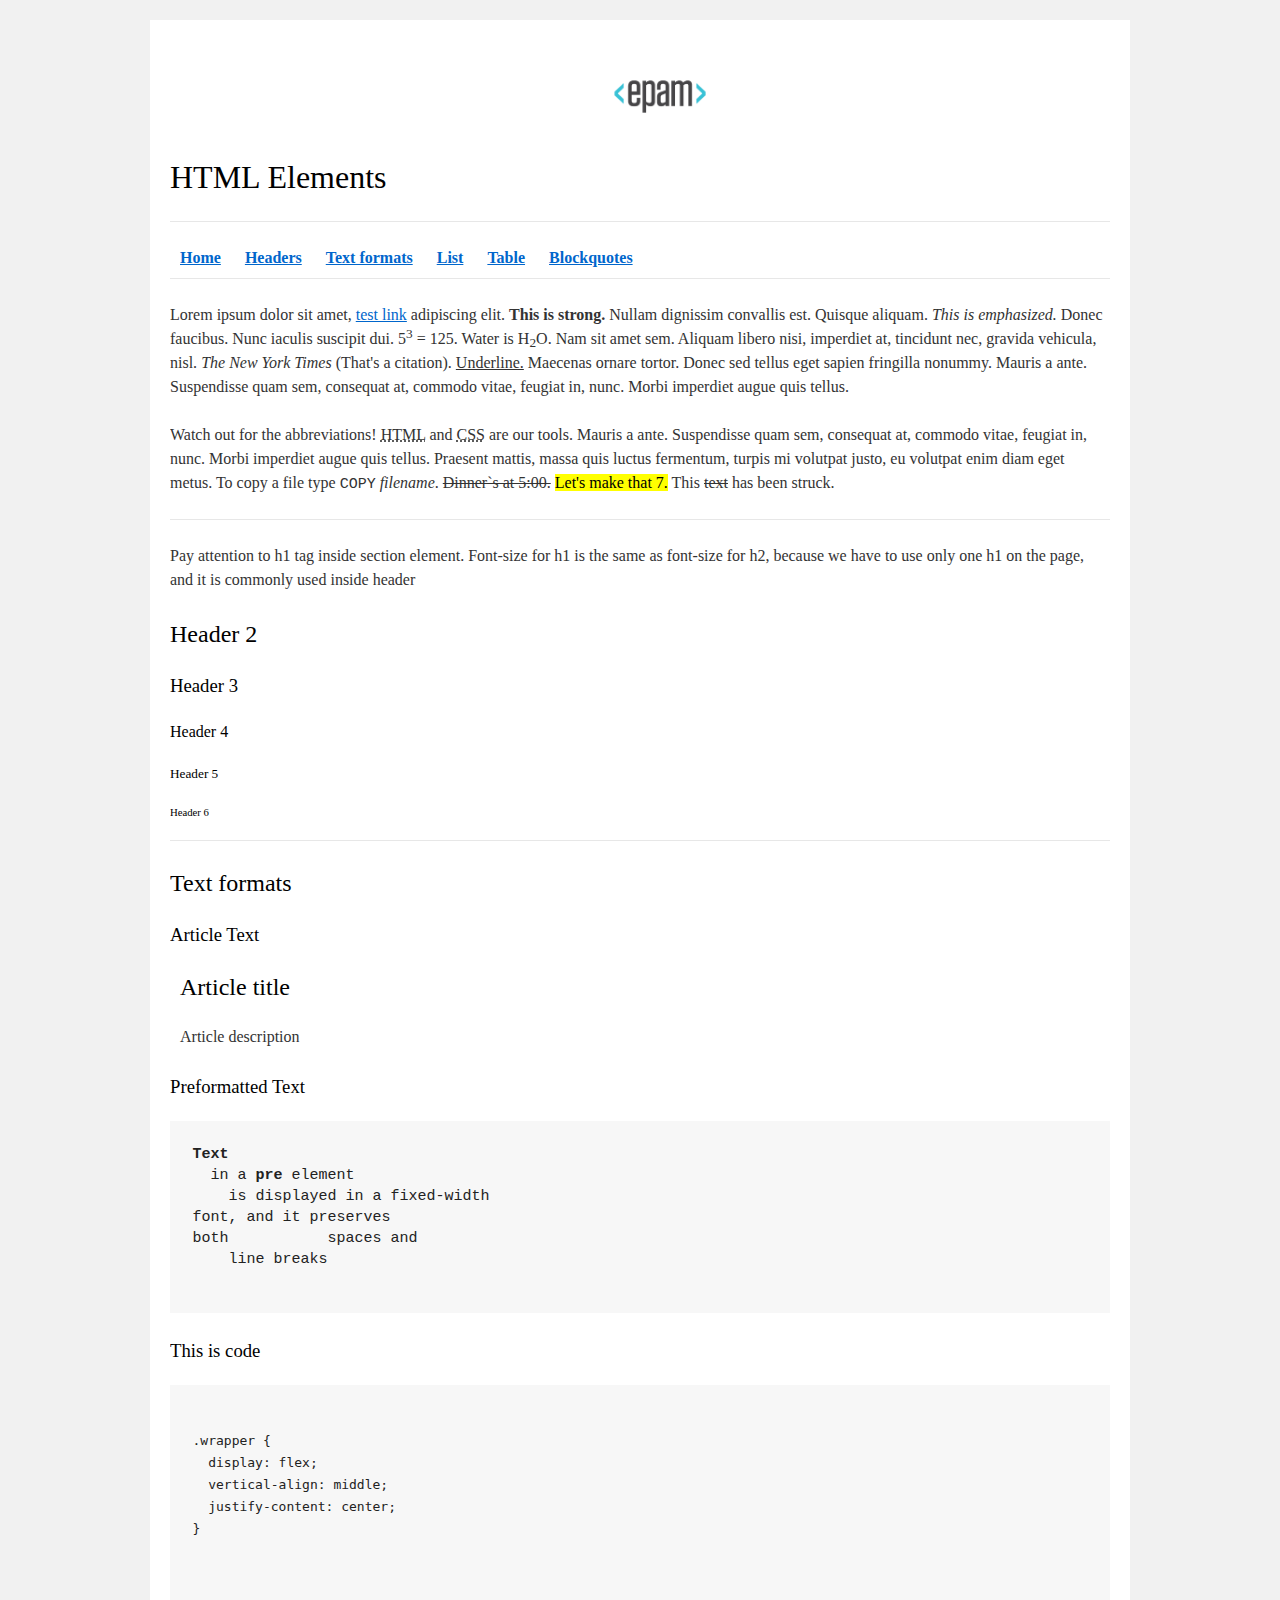
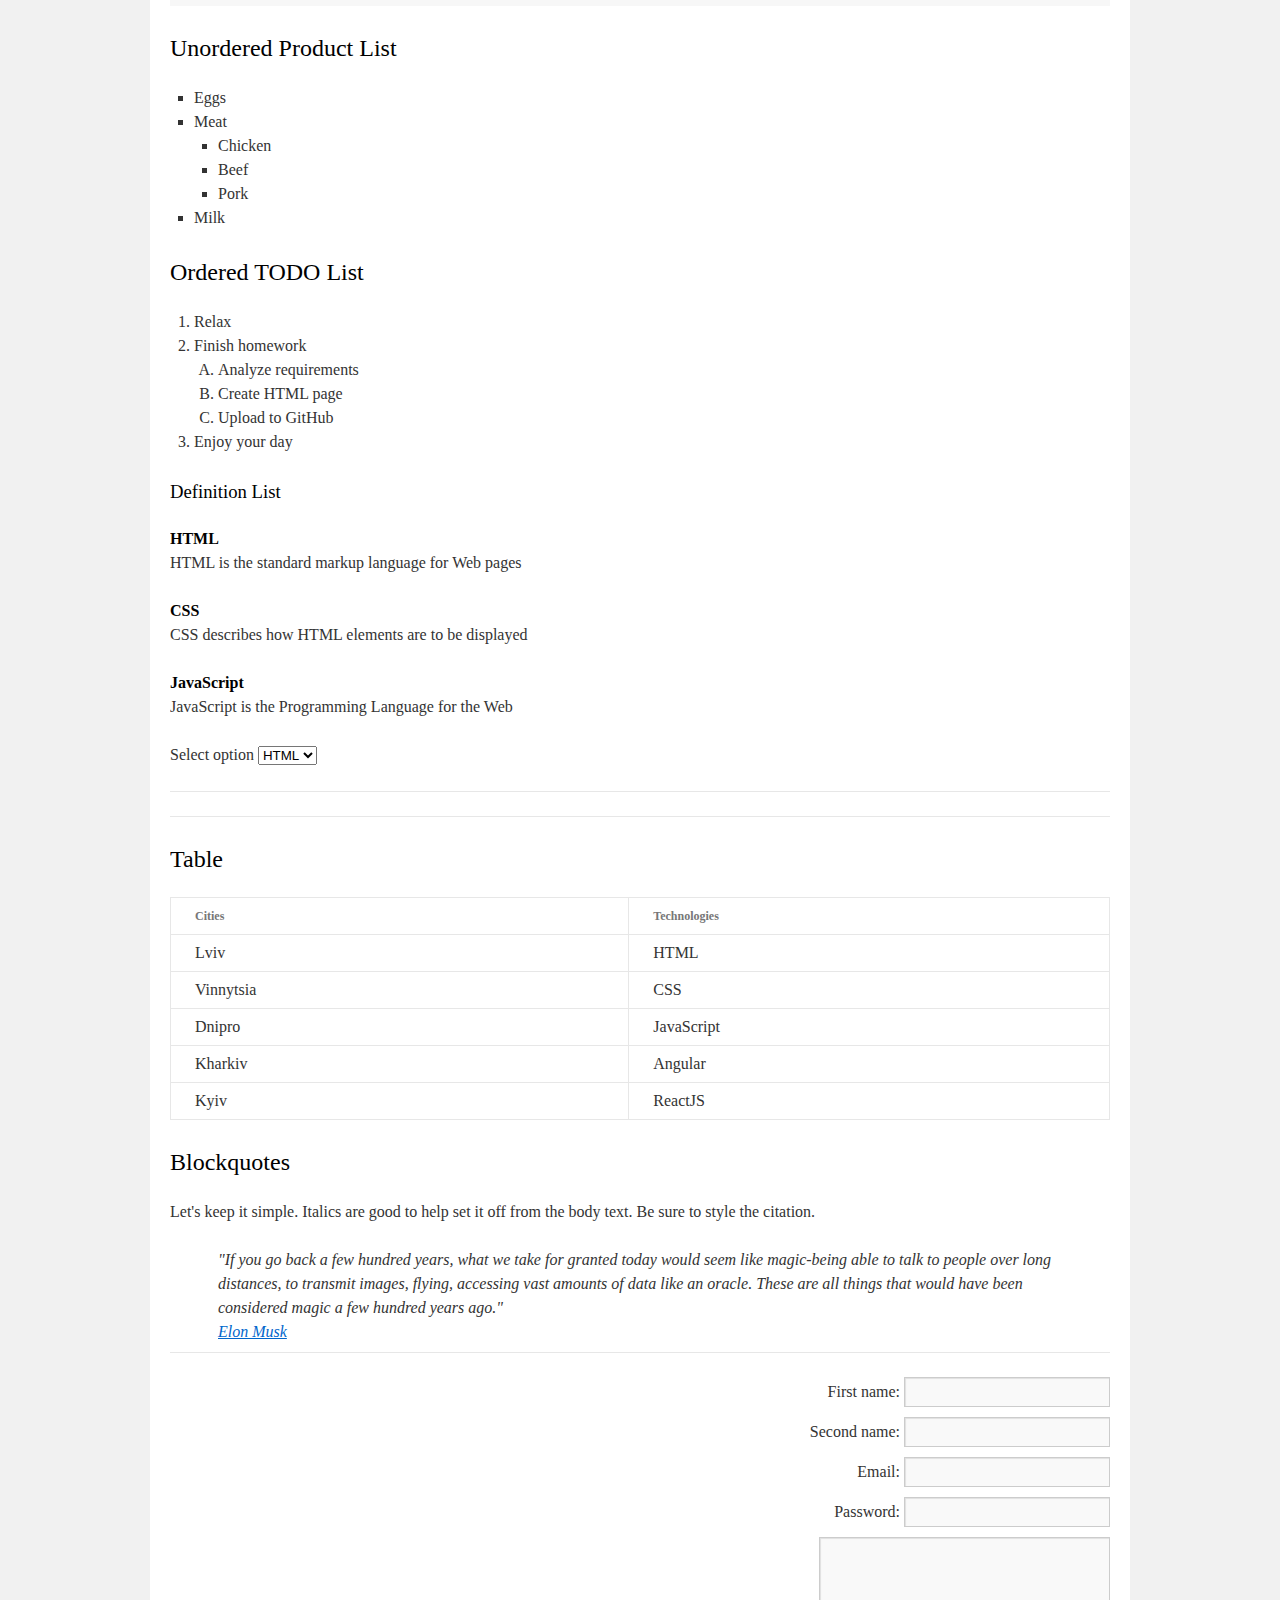
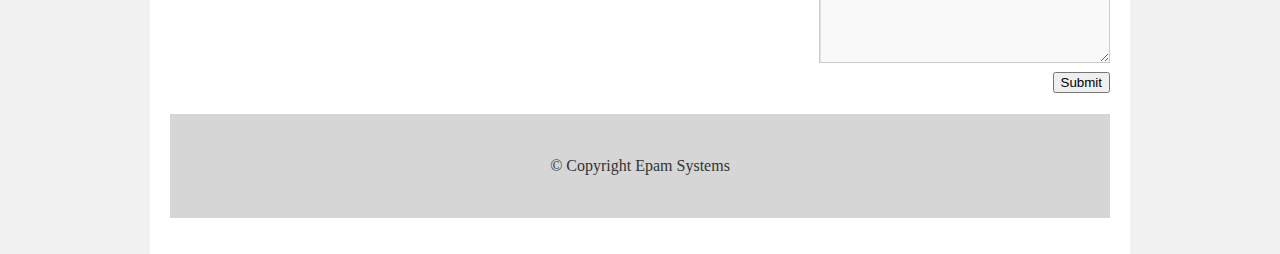
<file: FL11_HW1/homework/index.html>
<!DOCTYPE html>
<html lang="en">

<head>
  <meta charset="utf-8">
  <title>HTML Basics</title>
  <link rel="stylesheet" href="style.css">
</head>

<body>
  <div id="wrapper">
    <div id="main">
      <div id="container">
        <div id="content" role="main">
          <header id="home">
            <img src="logo.png" alt="logo_img">
            <h1>HTML Elements</h1><hr>
          </header>
          <nav>
            <a href="#home"><b>Home</b></a>
            <a href="#headers"><b>Headers</b></a>
            <a href="#text_formats"><b>Text formats</b></a>
            <a href="#list"><b>List</b></a>
            <a href="#table"><b>Table</b></a>
            <a href="#blockquotes"><b>Blockquotes</b></a><hr>
          </nav>
          <div>
            <p>Lorem ipsum dolor sit amet, <a href="http://www.google.com/">test link</a> adipiscing elit. <strong>This is strong.</strong> Nullam dignissim convallis est. Quisque aliquam. <em>This is emphasized.</em> Donec faucibus. Nunc iaculis suscipit dui. 5<sup>3</sup> = 125. Water is H<sub>2</sub>O. Nam sit amet sem. Aliquam libero nisi, imperdiet at, tincidunt nec, gravida vehicula, nisl. <cite>The New York Times</cite>  (That's a citation). <u>Underline.</u> Maecenas ornare tortor. Donec sed tellus eget sapien fringilla nonummy. Mauris a ante. Suspendisse quam sem, consequat at, commodo vitae, feugiat in, nunc. Morbi imperdiet augue quis tellus.</p>
            <p>Watch out for the abbreviations! <abbr title="Hyper Text Markup Language">HTML</abbr> and <abbr title="Cascading Style Sheets">CSS</abbr> are our tools. Mauris a ante. Suspendisse quam sem, consequat at, commodo vitae, feugiat in, nunc. Morbi imperdiet augue quis tellus. Praesent mattis, massa quis luctus fermentum, turpis mi volutpat justo, eu volutpat enim diam eget metus. To copy a file type <kbd>COPY</kbd> <i>filename</i>. <s>Dinner`s at 5:00.</s> <mark>Let's make that 7.</mark> This <del>text</del> has been struck.</p><hr>
          </div>
          <section id="headers">
            <p>Pay attention to h1 tag inside section element. Font-size for h1 is the same as font-size for h2, because we have to use only one h1 on the page, and it is commonly used inside header</p>
            <h2>Header 2</h2>
            <h3>Header 3</h3>
            <h4>Header 4</h4>
            <h5>Header 5</h5>
            <h6>Header 6</h6><hr>
          </section>
          <section id="text_formats">
            <h2>Text formats</h2>
            <h3>Article Text</h3>
            <article>
              <header>
                <h2>Article title</h2>
              </header>
              <p>Article description</p>
            </article>
            <h3>Preformatted Text</h3>
            <pre>
<b>Text</b>
  in a <b>pre</b> element
    is displayed in a fixed-width
font, and it preserves
both           spaces and
    line breaks
            </pre>
            <h3>This is code</h3>
            <pre><code>
.wrapper {
  display: flex;
  vertical-align: middle;
  justify-content: center;
}

            </code></pre>
          </section>
          <section id="list">
            <h2>Unordered Product List</h2>
            <ul>
              <li>Eggs</li>
              <li>Meat
                <ul>
                  <li>Chicken</li>
                  <li>Beef</li>
                  <li>Pork</li>
                </ul>
              </li>
              <li>Milk</li>
            </ul>
            <h2>Ordered TODO List</h2>
            <ol>
              <li>Relax</li>
              <li>Finish homework
                <ol>
                  <li>Analyze requirements</li>
                  <li>Create HTML page</li>
                  <li>Upload to GitHub</li>
                </ol>
              </li>
              <li>Enjoy your day</li>
            </ol>
            <h3>Definition List</h3>
            <dl>
              <dt>HTML</dt>
              <dd>HTML is the standard markup language for Web pages</dd>
              <dt>CSS</dt>
              <dd>CSS describes how HTML elements are to be displayed</dd>
              <dt>JavaScript</dt>
              <dd>JavaScript is the Programming Language for the Web</dd>
            </dl>
            <p>Select option
              <select>
                <option value="HTML">HTML</option>
                <option value="CSS">CSS</option>
                <option value="JS">JS</option>
              </select>
            </p><hr><hr>
          </section>
          <section id="table">
            <h2>Table</h2>
            <table>
              <thead>
                <tr>
                  <th>Cities</th>
                  <th>Technologies</th>
                </tr>
              </thead>
              <tbody>
                <tr>
                  <td>Lviv</td>
                  <td>HTML</td>
                </tr>
                <tr>
                  <td>Vinnytsia</td>
                  <td>CSS</td>
                </tr>
                <tr>
                  <td>Dnipro</td>
                  <td>JavaScript</td>
                </tr>
                <tr>
                  <td>Kharkiv</td>
                  <td>Angular</td>
                </tr>
                <tr>
                  <td>Kyiv</td>
                  <td>ReactJS</td>
                </tr>
              </tbody>
            </table>
          </section>
          <div id="blockquotes">
            <h2>Blockquotes</h2>
            <p>Let's keep it simple. Italics are good to help set it off from the body text. Be sure to style the citation.</p>
            <blockquote>"If you go back a few hundred years, what we take for granted today would seem like magic-being able to talk to people over long distances, to transmit images, flying, accessing vast amounts of data like an oracle. These are all things that would have been considered magic a few hundred years ago."<br>
            <a href="https://en.wikipedia.org/wiki/Elon_Musk">Elon Musk</a>
            </blockquote><hr>
          </div>
          <form action="submit">
            <fieldset>
              <label for="first_name">First name:</label>
              <input name="first_name" id="first_name" type="text">
            </fieldset>
            <fieldset>
              <label for="second_name">Second name:</label>
              <input name="second_name" id="second_name" type="text">
            </fieldset>
            <fieldset>
              <label for="email">Email:</label>
              <input name="email" id="email" type="email">
            </fieldset>
            <fieldset>
              <label for="password">Password:</label>
              <input name="password" id="password" type="password">
            </fieldset>
            <fieldset>
              <textarea name="text" cols="30" rows="5"></textarea>
            </fieldset>
            <fieldset>
              <button type="submit">Submit</button>
            </fieldset>
          </form>
          <footer>© Copyright Epam Systems</footer>
        </div>
      </div>
    </div>
  </div>
</body>

</html>
</file>
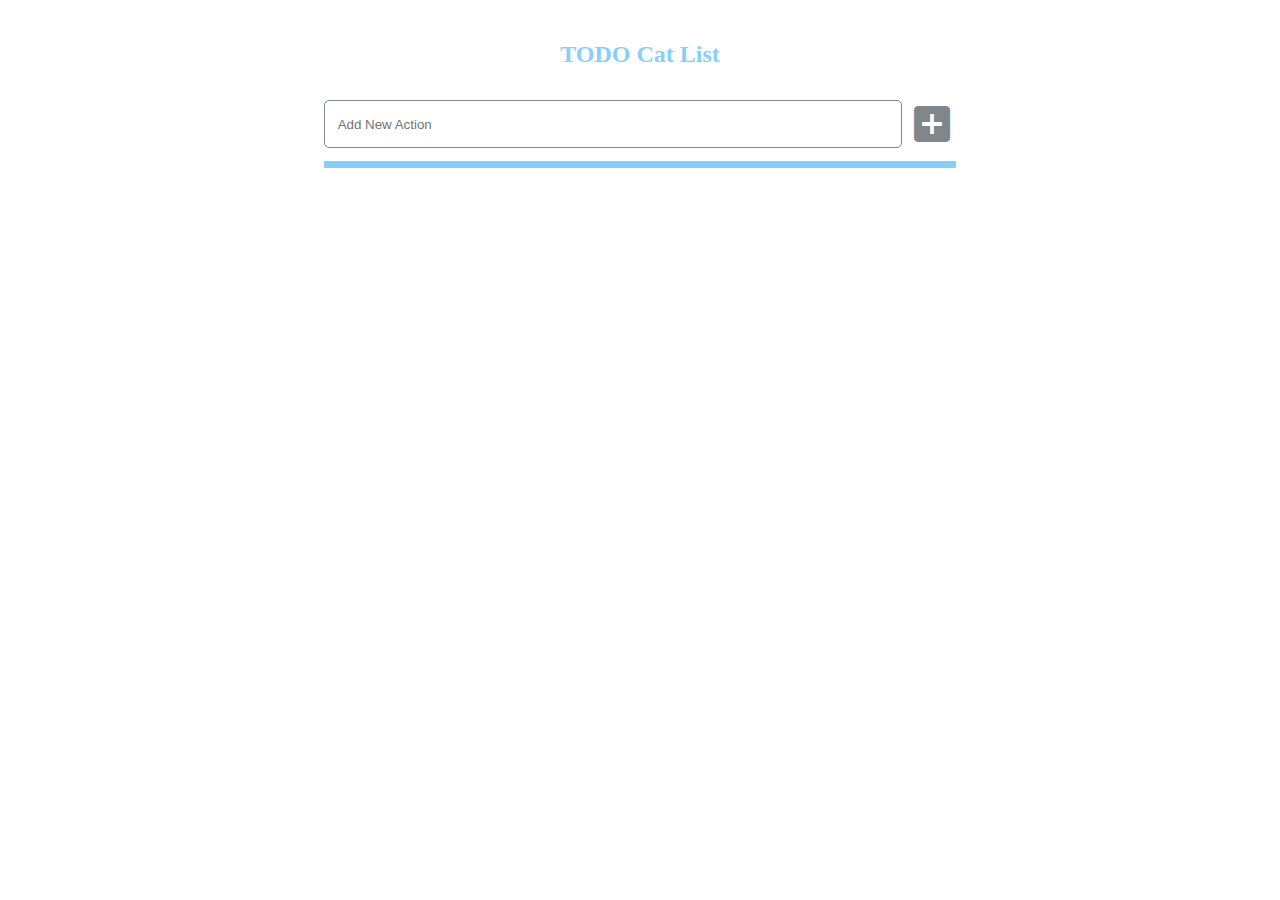
<file: FL11_HW11/homework/index.html>
<!DOCTYPE html>
<html lang="en">

<head>
  <meta charset="UTF-8">
  <title>Homework 11 - TODO Cat List</title>
  <link rel="stylesheet" href="./assets/material-icons/material-icons.css">
  <link rel="stylesheet" href="./assets/styles.css">
</head>

<body>
  <div id="root">
    <h2>TODO Cat List</h2>
    <p id="notification"></p>
    <div class="input">
      <input id="input" type="text" placeholder="Add New Action">
      <i id="add_box" class="material-icons">add_box</i>
    </div>
    <div class="list">
      <ul id="list" class="tasks"></ul>
    </div>
  </div>

  <script src="./src/app.js"></script>
</body>

</html>
</file>
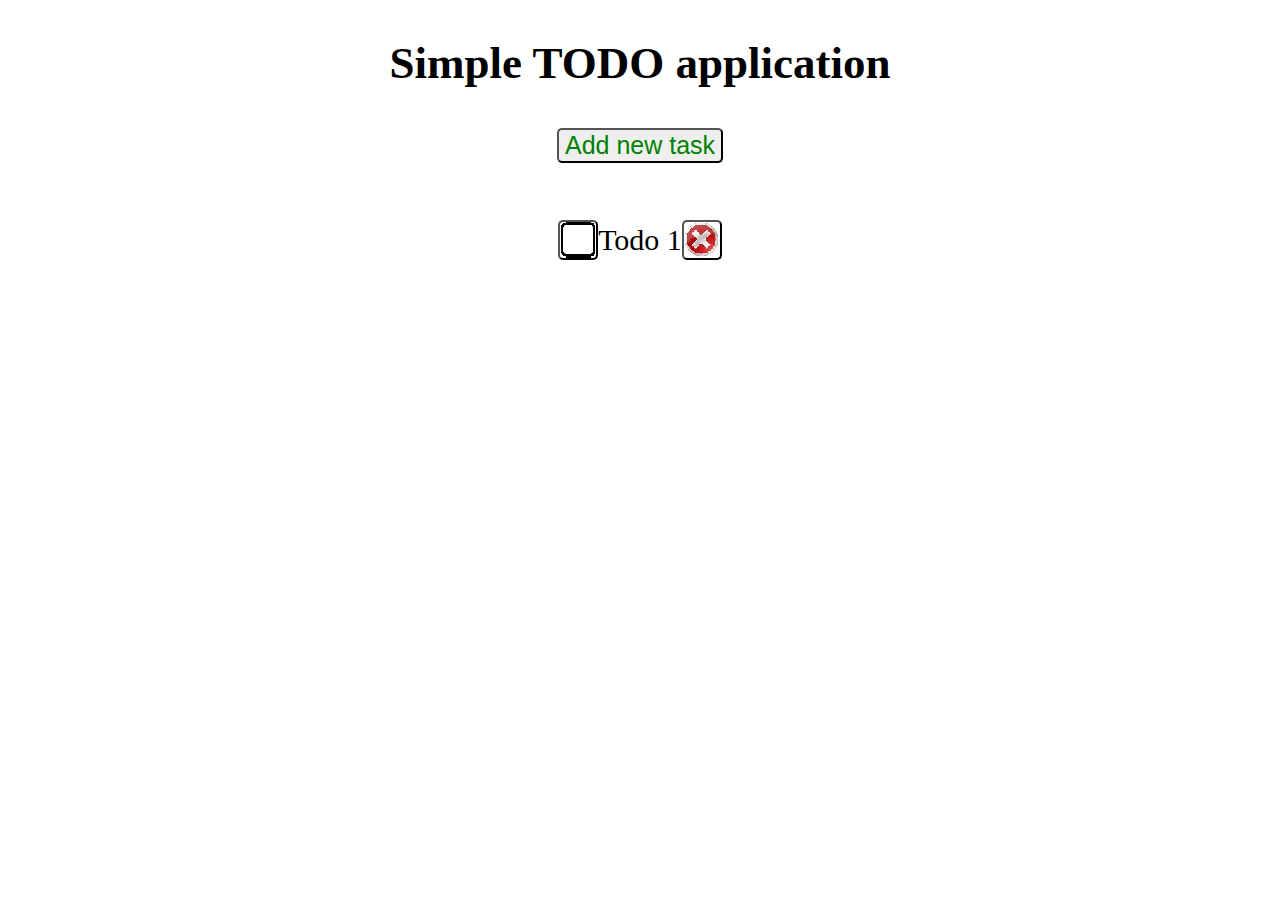
<file: FL11_HW12/homework/index.html>
<!DOCTYPE html>
<html lang="en">
<head>
  <meta charset="UTF-8">
  <title>Homework 12 - Simple TODO List</title>
  <link rel="stylesheet" href="./assets/styles.css">
</head>
<body>
  <div id="root"></div>

  <script src="./src/app.js"></script>
</body>
</html>
</file>
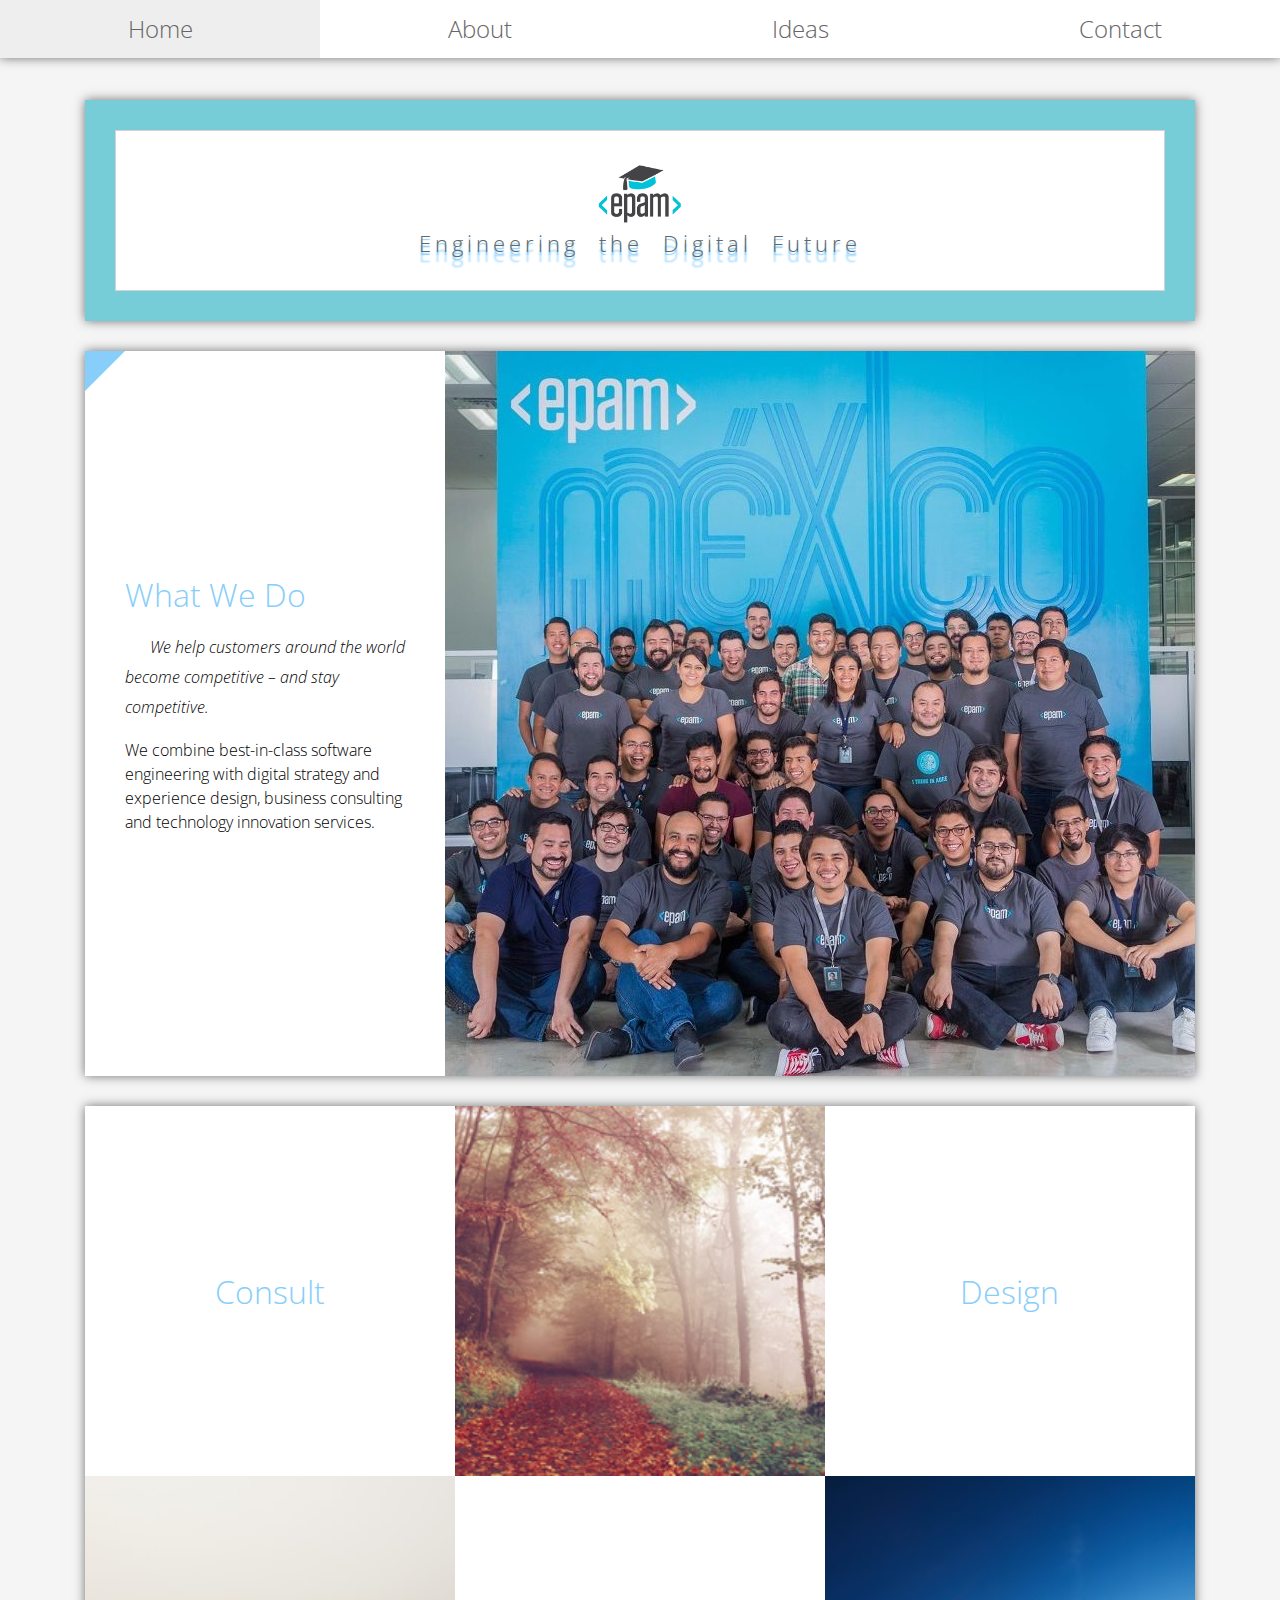
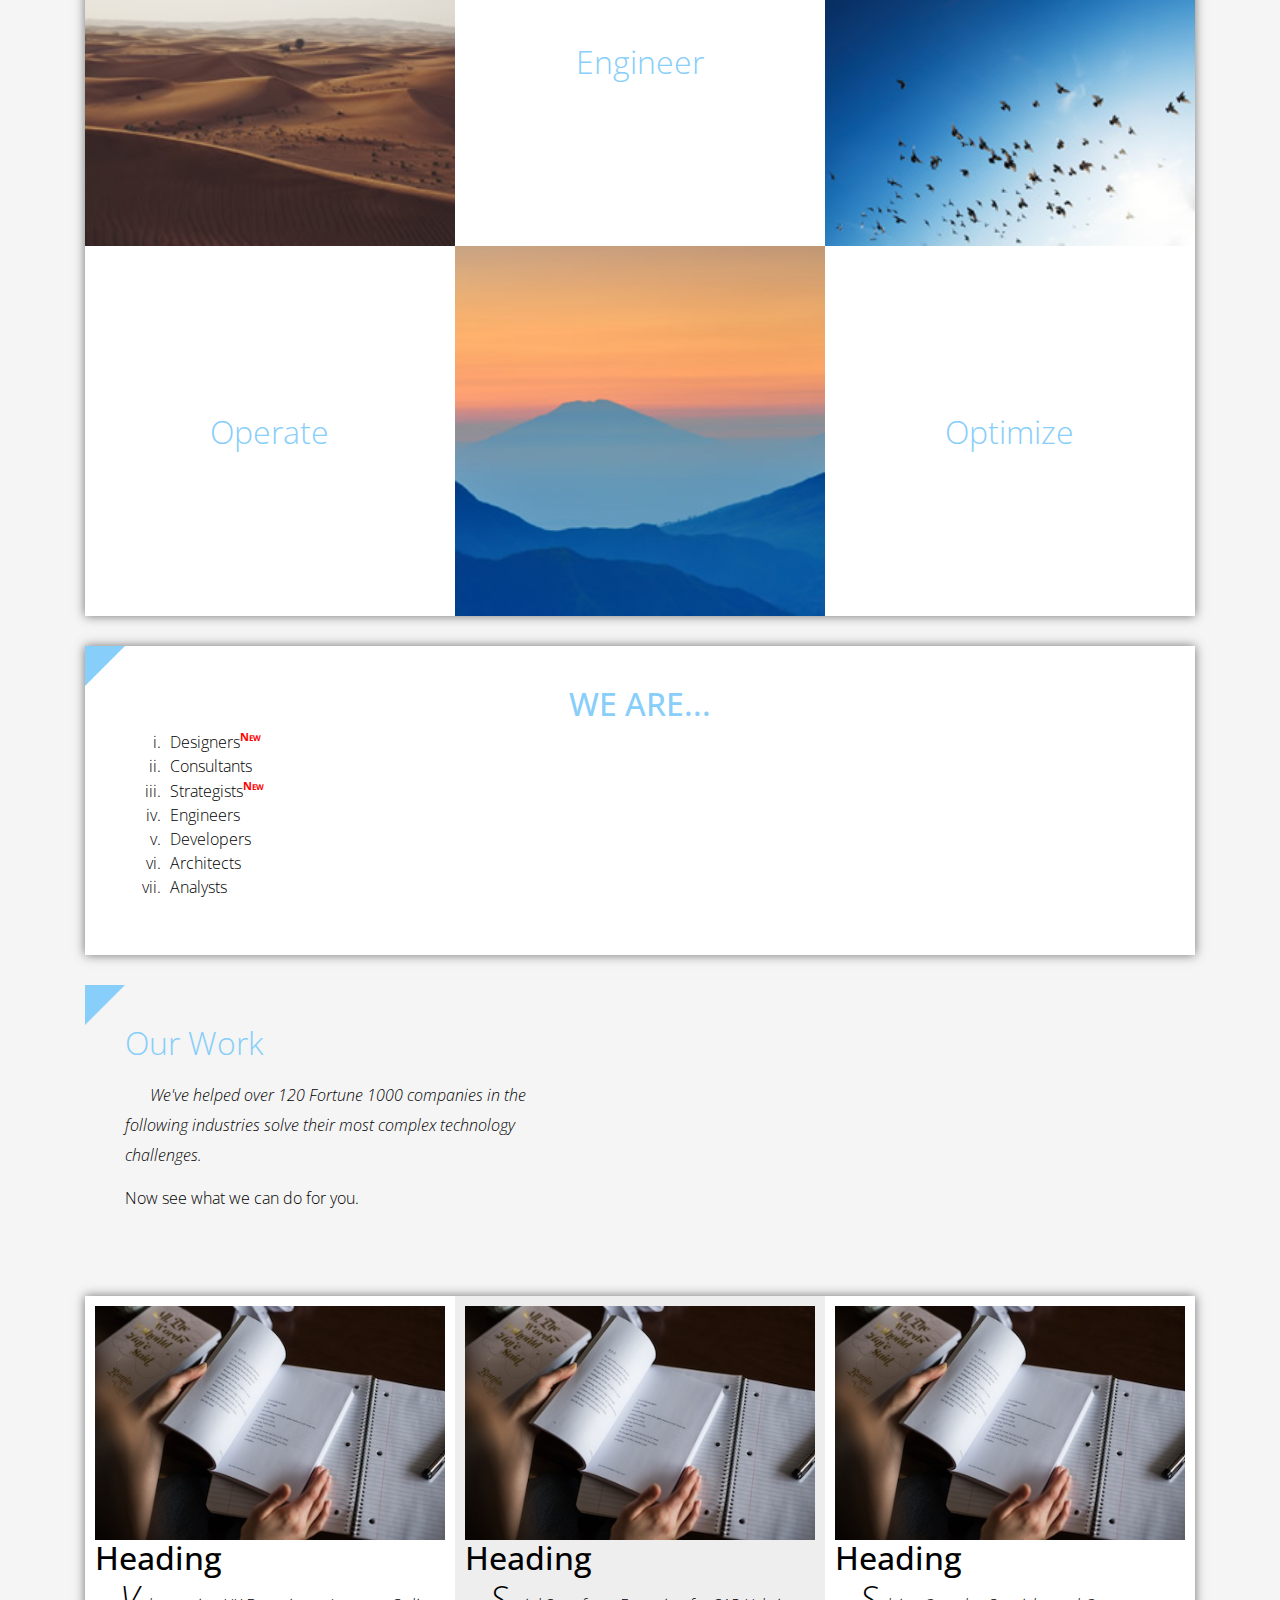
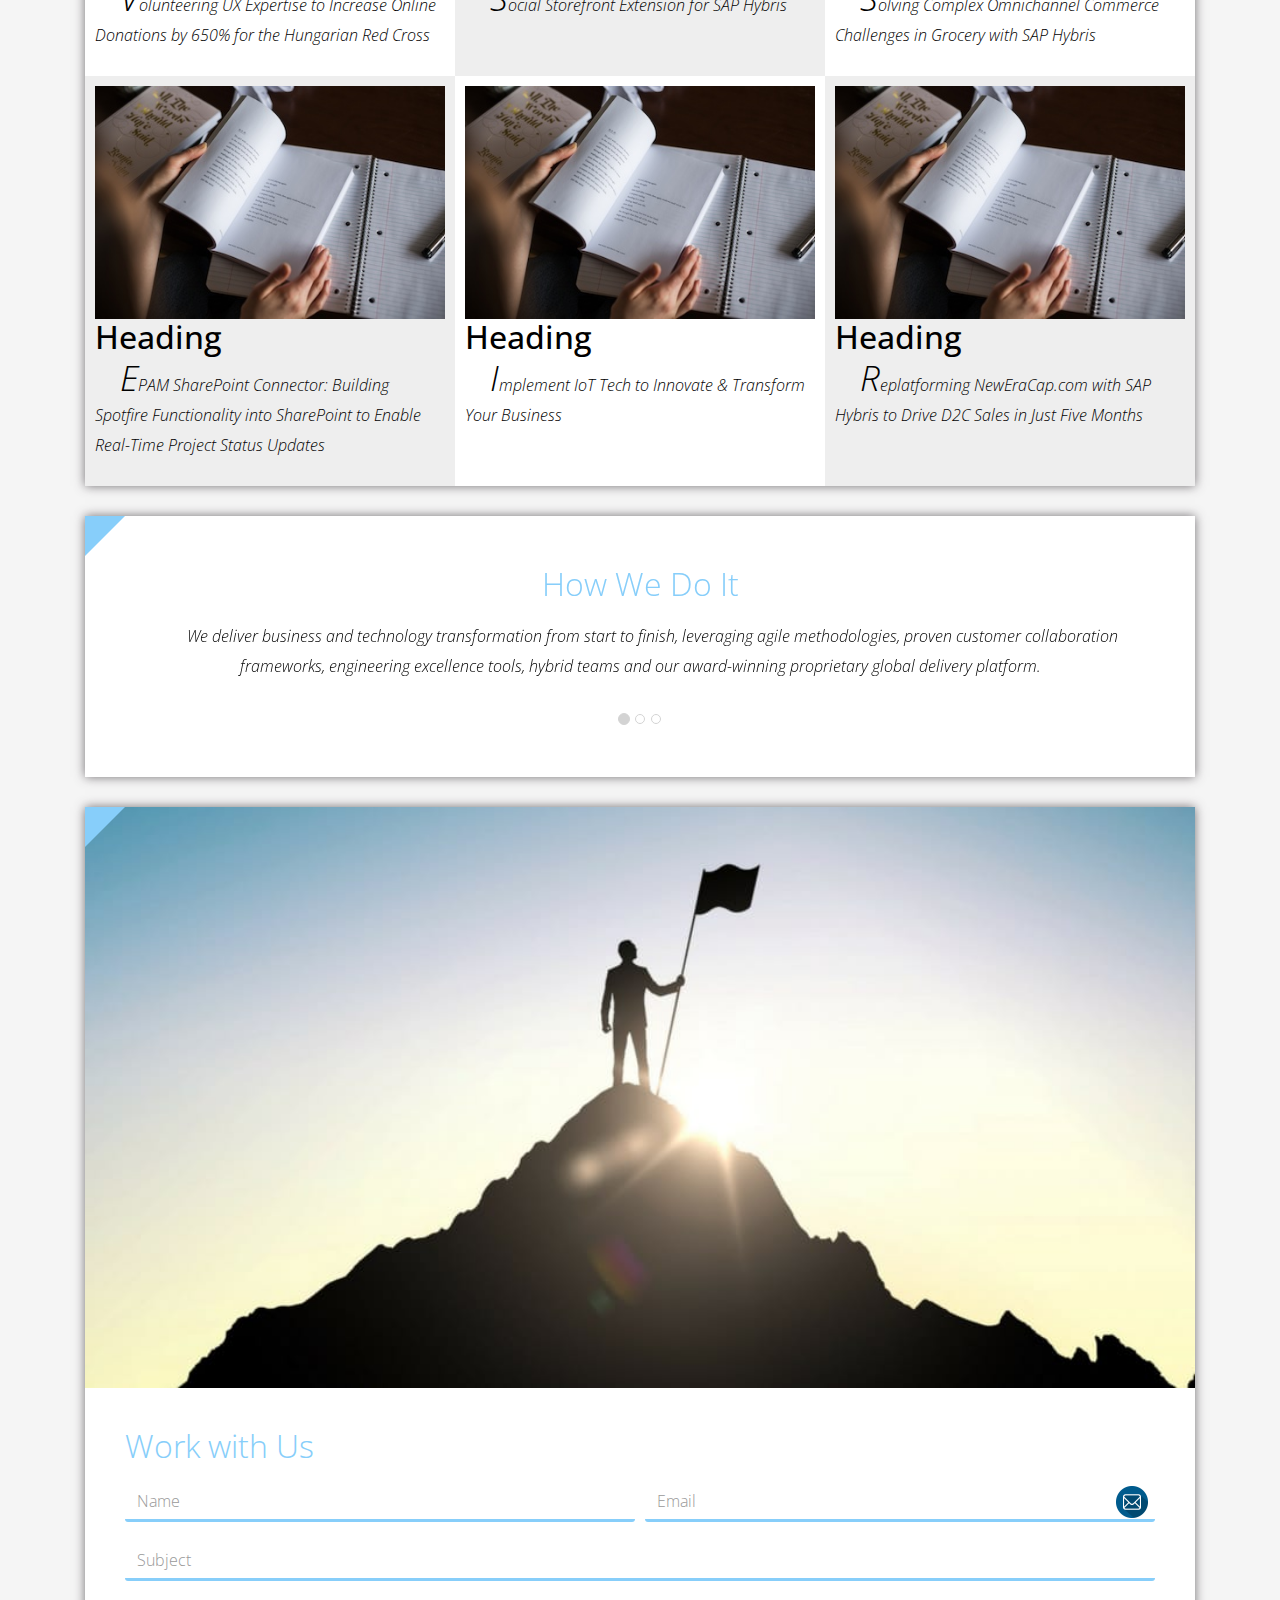
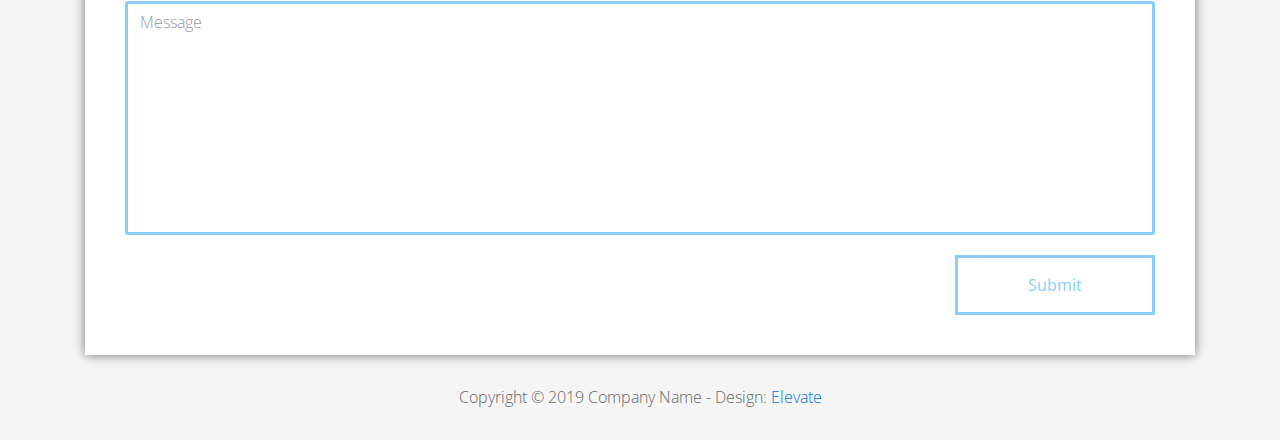
<file: FL11_HW2/homework/index.html>
<!DOCTYPE html>
<html lang="en">
<head>
  <meta charset="utf-8">
  <meta http-equiv="X-UA-Compatible" content="IE=edge">
  <meta name="viewport" content="width=device-width, initial-scale=1">

  <title>CSS Basics HW</title>



  <!-- load stylesheets -->
  <link rel="stylesheet" href="http://fonts.googleapis.com/css?family=Open+Sans:300,400">
  <!-- Google web font "Open Sans" -->
  <link rel="stylesheet" href="css/bootstrap.min.css">
  <!-- Bootstrap style -->
  <link rel="stylesheet" href="css/general.css">
  <link rel="stylesheet" href="css/style.css">
  <!-- Templatemo style -->
</head>

<body>
<div class="container">

  <div class="tm-sidebar">
    <nav class="tm-main-nav">
      <ul>
        <li class="tm-nav-item"><a href="#home" class="tm-nav-item-link">Home</a></li>
        <li class="tm-nav-item"><a href="#about" class="tm-nav-item-link">About</a></li>
        <li class="tm-nav-item"><a href="#ideas" class="tm-nav-item-link">Ideas</a></li>
        <li class="tm-nav-item"><a href="#contact" class="tm-nav-item-link">Contact</a></li>
      </ul>
    </nav>
  </div>

  <div class="tm-main-content">

    <div id="home" class="tm-content-box tm-content-header margin-b-10">
      <div class="tm-banner">
        <div class="tm-banner-inner">
          <img src="img/epam_logo.png" width="100" alt="">
          <p class="tm-banner-text">Engineering the Digital Future</p>
        </div>
      </div>
    </div>

    <section>
      <div class="tm-content-box flex-2-col">

        <div class="padding-medium flex-item tm-team-description-container flex-item">
          <h2 class="tm-section-title">What We Do</h2>
          <p class="tm-section-description">We help customers around the world become competitive – and stay competitive.</p>
          <p class="tm-section-description"> We combine best-in-class software engineering with digital strategy and experience design, business consulting and technology innovation services.</p>
        </div>
        <div class="flex-item tm-team-img">
          <img src="img/epam-mexico.jpg" alt="epam-mexico">
        </div>

      </div>

      <div id="about" class="tm-content-box">

        <ul class="boxes gallery-container">
          <li class="box box-bg">
            <h2 class="tm-section-title tm-section-title-box tm-box-bg-title">Consult</h2>
          </li>
          <li class="box">
            <a href="img/idea-large-01.jpg">
              <img src="img/idea-01.jpg" alt="Image" class="img-fluid thumbnail box-img">
            </a>
          </li>
          <li class="box box-bg">
            <h2 class="tm-section-title tm-section-title-box tm-box-bg-title">Design</h2>
          </li>
          <li class="box">
            <a href="img/idea-large-02.jpg">
              <img src="img/idea-02.jpg" alt="Image" class="img-fluid thumbnail box-img">
            </a>
          </li>
          <li class="box box-bg">
            <h2 class="tm-section-title tm-section-title-box tm-box-bg-title">Engineer</h2>
          </li>
          <li class="box">
            <a href="img/idea-large-03.jpg">
              <img src="img/idea-03.jpg" alt="Image" class="img-fluid thumbnail box-img">
            </a>
          </li>
          <li class="box box-bg">
            <h2 class="tm-section-title tm-section-title-box tm-box-bg-title">Operate</h2>
          </li>
          <li class="box">
            <a href="img/idea-large-04.jpg">
              <img src="img/idea-04.jpg" alt="Image" class="img-fluid thumbnail box-img">
            </a>
          </li>
          <li class="box box-bg">
            <h2 class="tm-section-title tm-section-title-box tm-box-bg-title">Optimize</h2>
          </li>
        </ul>

      </div>

    </section>

    <!-- slider -->
    <section class="heading tm-content-box">
      <div class="padding-medium">
        <h2> WE ARE...</h2>
        <ol>
          <li><a href="index.html" class="text">Designers</a></li>
          <li><a href="index.html">Consultants</a></li>
          <li><a href="#" class="text">Strategists</a></li>
          <li><a href="#">Engineers</a></li>
          <li><a href="#">Developers</a></li>
          <li><a href="#">Architects</a></li>
          <li><a href="#">Analysts</a></li>
        </ol>
      </div>
    </section>

    <section class="blocks">
      <div class="padding-medium flex-item tm-team-description-container">
        <h2 class="tm-section-title">Our Work</h2>
        <p class="tm-section-description">We've helped over 120 Fortune 1000 companies in the following industries solve their most complex technology challenges. </p>
        <p class="tm-section-description"> Now see what we can do for you.</p>
      </div>
      <div class="tm-content-box flex-2-col">
      </div>
      <div  class="tm-content-box">
        <ul class="boxes gallery-container">
          <li class="box box-work">
            <img src="img/study.jpeg" alt="Image" class="img-fluid">
            <div>
              <h2>Heading</h2>
              <p>Volunteering UX Expertise to Increase Online Donations by 650% for the Hungarian Red Cross</p>
            </div>
          </li>
          <li class="box box-work">
            <img src="img/study.jpeg" alt="Image" class="img-fluid">
            <div>
              <h2>Heading</h2>
              <p>Social Storefront Extension for SAP Hybris</p>
            </div>
          </li>
          <li class="box box-work">
            <img src="img/study.jpeg" alt="Image" class="img-fluid">
            <div>
              <h2>Heading</h2>
              <p>Solving Complex Omnichannel Commerce Challenges in Grocery with SAP Hybris</p>
            </div>
          </li>
          <li class="box box-work">
            <img src="img/study.jpeg" alt="Image" class="img-fluid">
            <div>
              <h2>Heading</h2>
              <p>EPAM SharePoint Connector: Building Spotfire Functionality into SharePoint to Enable Real-Time Project Status Updates</p>
            </div>
          </li>
          <li class="box box-work">
            <img src="img/study.jpeg" alt="Image" class="img-fluid">
            <div>
              <h2>Heading</h2>
              <p>Implement IoT Tech to Innovate &amp; Transform Your Business</p>
            </div>
          </li>
          <li class="box box-work">
            <img src="img/study.jpeg" alt="Image" class="img-fluid">
            <div>
              <h2>Heading</h2>
              <p>Replatforming NewEraCap.com with SAP Hybris to Drive D2C Sales in Just Five Months</p>
            </div>
          </li>
        </ul>

      </div>
    </section>

    <section id="ideas">
      <div id="tmCarousel" class="carousel slide tm-content-box" data-ride="carousel">

        <ol class="carousel-indicators">
          <li data-target="#tmCarousel" data-slide-to="0" class="active"></li>
          <li data-target="#tmCarousel" data-slide-to="1" class=""></li>
          <li data-target="#tmCarousel" data-slide-to="2" class=""></li>
        </ol>

        <div class="carousel-inner" role="listbox">

          <div class="carousel-item active">
            <div class="carousel-content">
              <div class="flex-item">
                <h2 class="tm-section-title">How We Do It</h2>
                <p class="tm-section-description carousel-description">We deliver business and technology transformation from start to finish, leveraging agile methodologies, proven customer collaboration frameworks, engineering excellence tools, hybrid teams and our award-winning proprietary global delivery platform.</p>
              </div>
            </div>
          </div>

          <div class="carousel-item">
            <div class="carousel-content">
              <div class="flex-item">
                <h2 class="tm-section-title">Our Clients</h2>
                <p class="tm-section-description carousel-description">Lorem ipsum dolor sit amet,
                  consectetur adipiscing elit. Quisque vel nisi pharetra nibh varius pharetra ac
                  sagittis nisi. Etiam pharetra vestibulum hendrerit. Pellentesque interdum metus
                  sed massa rutrum.</p>
              </div>
            </div>
          </div>

          <div class="carousel-item">
            <div class="carousel-content">
              <div class="flex-item">
                <h2 class="tm-section-title">Our Projects</h2>
                <p class="tm-section-description carousel-description">Donec ex libero, fringilla
                  vitae purus sit amet, rhoncus pharetra lorem. Pellentesque id sem id lacus
                  ultricies vehicula. Aliquam rutrum mi non. Pellentesque interdum metus sed massa
                  rutrum.</p>
              </div>
            </div>
          </div>

        </div>

      </div>
    </section>

    <section class="tm-content-box">
      <img src="img/contact-us.jpg" alt="Contact image" class="img-fluid img-contact-us">

      <div id="contact" class="padding-medium">
        <h2 class="tm-section-title">Work with Us</h2>
        <form action="#contact" method="get" class="contact-form">

          <div class="form-group col-xs-12 col-sm-12 col-md-6 col-lg-6 form-group-2-col-left">
            <input type="text" id="contact_name" name="contact_name" class="form-control"
                   placeholder="Name" required/>
          </div>
          <div class="form-group col-xs-12 col-sm-12 col-md-6 col-lg-6 form-group-2-col-right mandatory-field">
            <input type="email" id="contact_email" name="contact_email" class="form-control"
                   placeholder="Email" required/>
          </div>
          <div class="form-group">
            <input type="text" id="contact_subject" name="contact_subject" class="form-control"
                   placeholder="Subject" required/>
          </div>
          <div class="form-group">
            <textarea id="contact_message" name="contact_message" class="form-control" rows="9"
                      placeholder="Message" required></textarea>
          </div>

          <button type="submit" class="btn btn-primary submit-btn">Submit</button>

        </form>
      </div>
    </section>

    <footer class="tm-footer">
      <p class="text-xs-center">Copyright &copy; 2019 Company Name

        - Design: <a rel="nofollow" href="http://www.templatemo.com/tm-481-elevate"
                     target="_parent">Elevate</a></p>
    </footer>

  </div>

</div>

</body>
</html>
</file>
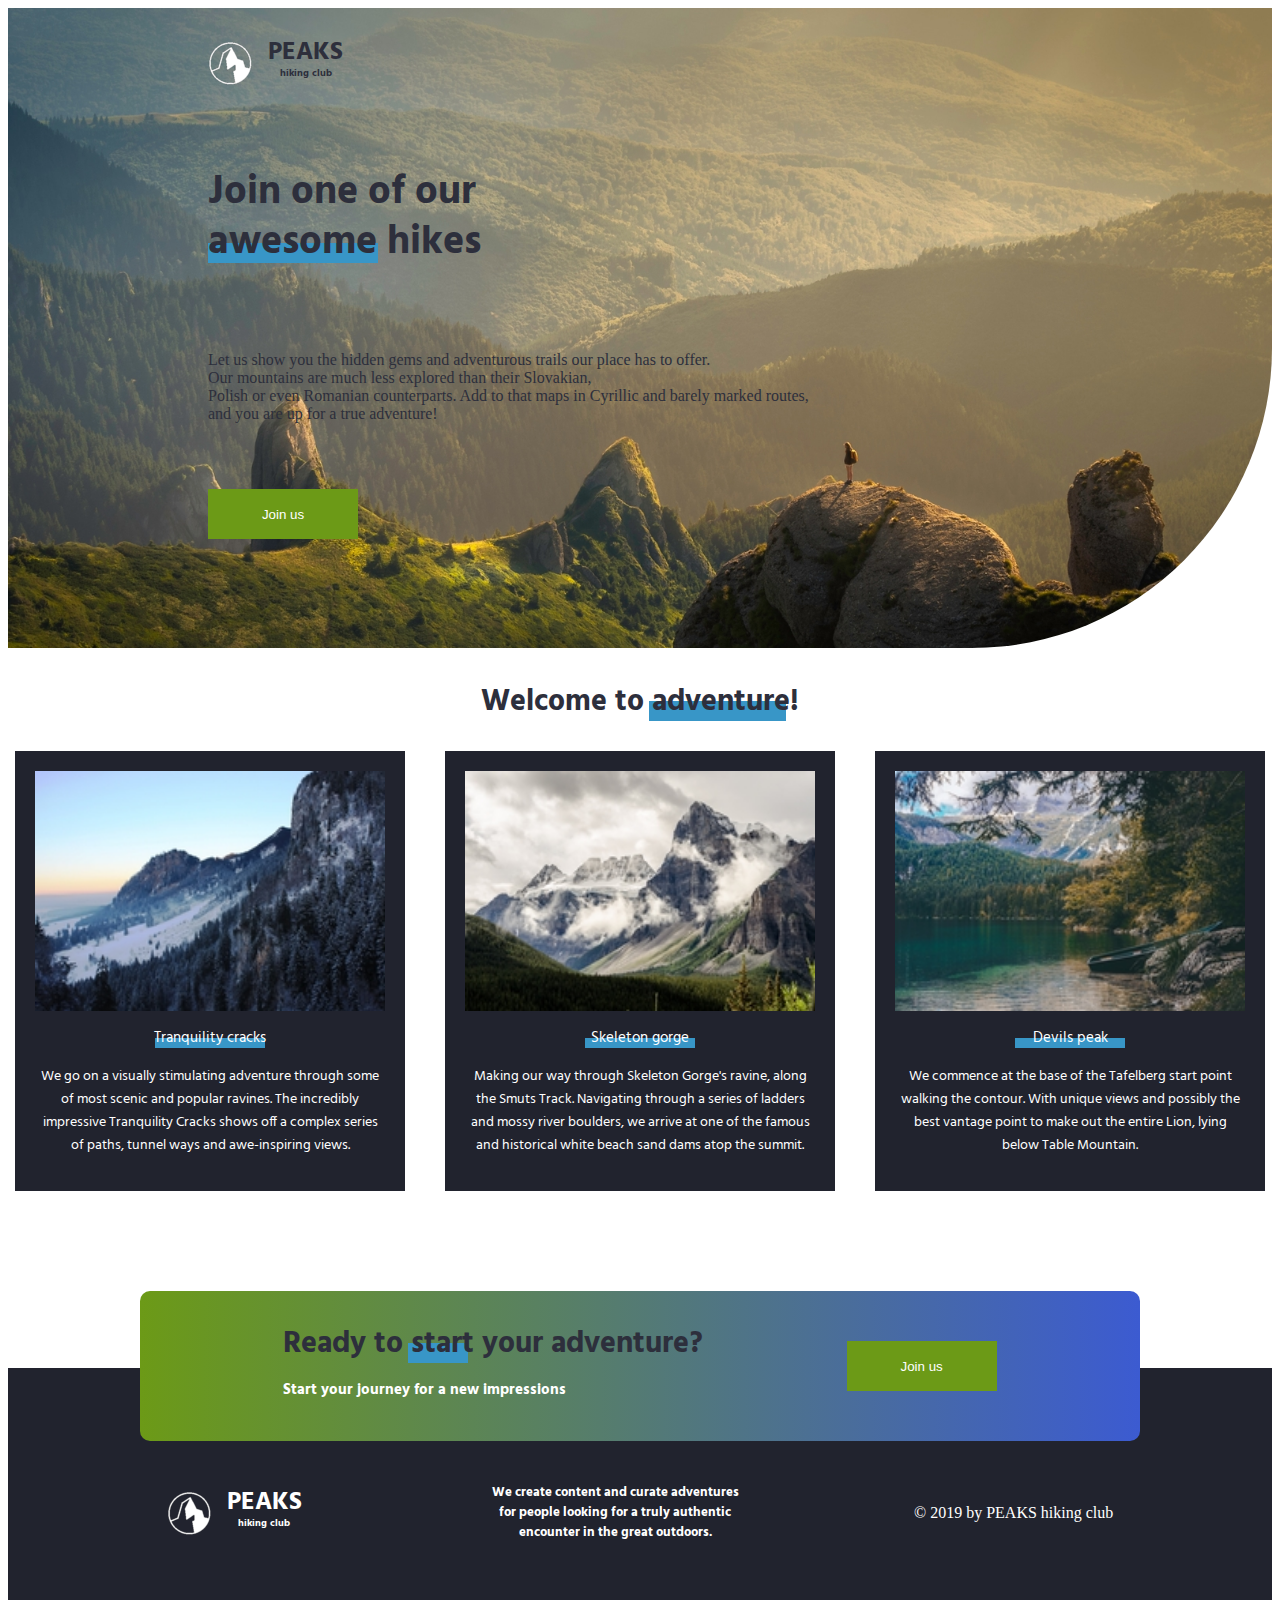
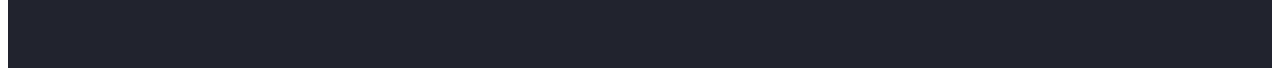
<file: FL11_HW3/homework/index.html>
<!DOCTYPE html>
<html lang="en">

  <head>
    <meta charset="UTF-8">
    <meta name="viewport" content="width=device-width, initial-scale=1.0">
    <meta http-equiv="X-UA-Compatible" content="ie=edge">
    <link href="https://fonts.googleapis.com/css?family=Hind:400,600%7CSource+Sans+Pro:400,600,700%7CFresca" rel="stylesheet"/>

    <!-- Styles should be switched here: -->

    <link rel="stylesheet" type="text/css" href="css/style1.css">
    <!-- <link rel="stylesheet" type="text/css" href="css/style2.css"> -->

    <title>PEAKS hiking club</title>
  </head>

  <body>
    <header class="header">
      <div class="header-wrap">
        <div class="landing-logo">
          <img src="img/m-logo.png" alt="logo" />
          <p>PEAKS<span>hiking club</span></p>
        </div>
        <p class="header_heading">
          Join one of our awesome hikes
        </p>
        <p class="header_text">
          Let us show you the hidden gems and adventurous trails our place has to offer.
          Our mountains are much less explored than their Slovakian,
          Polish or even Romanian counterparts. Add to that maps in Cyrillic and barely marked routes,
          and you are up for a true adventure!
        </p>
        <button class="header_button">Join us</button>
      </div>
    </header>
    <main class="section">
      <p class="section_text">
        Welcome to adventure!
      </p>
      <div class="section_card_wrap">
        <div class="section_card">
          <img class="section_card_img"
               src="img/m-1.jpg"
               alt="experts"/>
          <p class="section_card_heading">
            Tranquility cracks
            <span class="section_card_underline"></span>
          </p>
          <p class="section_card_text">
            We go on a visually stimulating adventure through some of most scenic and popular ravines.
            The incredibly impressive Tranquility Cracks shows off a complex series of paths, tunnel ways and awe-inspiring views.
          </p>
        </div>
        <div class="section_card">
          <img class="section_card_img"
               src="img/m-2.jpg"
               alt="content formats"/>
          <p class="section_card_heading">
            Skeleton gorge
            <span class="section_card_underline"></span>
          </p>
          <p class="section_card_text">
            Making our way through Skeleton Gorge's ravine, along the Smuts Track.
            Navigating through a series of ladders and mossy river boulders, we arrive at one of the famous and historical white beach sand dams atop the summit.
          </p>
        </div>
        <div class="section_card">
          <img class="section_card_img"
               src="img/m-3.jpg"
               alt="certificate"/>
          <p class="section_card_heading">
            Devils peak
            <span class="section_card_underline"></span>
          </p>
          <p class="section_card_text">
            We commence at the base of the Tafelberg start point walking the contour.
            With unique views and possibly the best vantage point to make out the entire Lion, lying below Table Mountain.
          </p>
        </div>
      </div>
      <div class="section_banner">
        <div class="section_banner_text_wrap">
          <p class="section_banner_heading">
            Ready to start your adventure?
          </p>
          <p class="section_banner_text">
            Start your journey for a new impressions
          </p>
        </div>
        <button class="section_banner_button">Join us</button>
      </div>
    </main>
    <footer class="footer">
      <div class="footer-wrap">
        <div class="footer_logo landing-logo">
          <img src="img/m-logo.png" alt="logo" />
          <p>PEAKS<span>hiking club</span></p>
        </div>
        <p class="footer_text">
          We create content  and curate adventures for  people looking for a truly authentic encounter in the great outdoors.
        </p>
        <span class="footer-cr">
          &copy; 2019 by PEAKS hiking club
        </span>
      </div>
    </footer>
  </body>

</html>
</file>
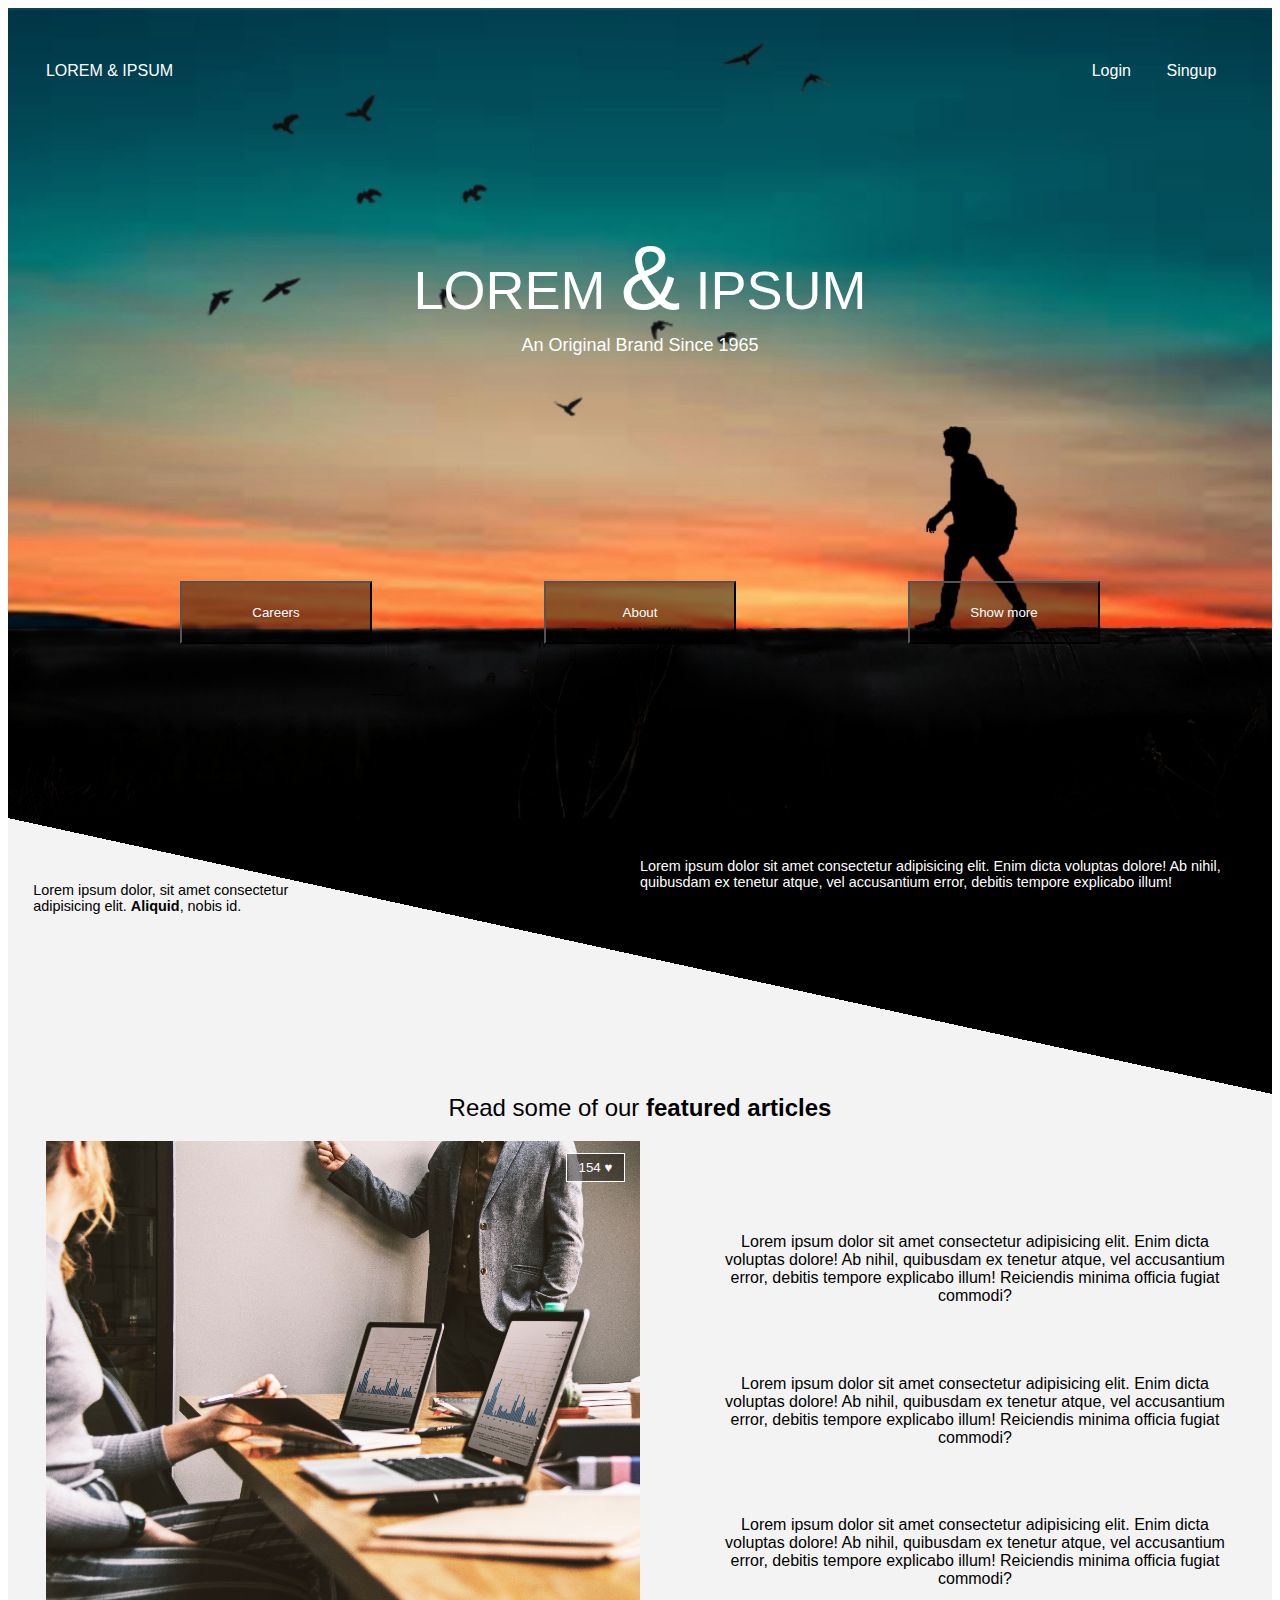
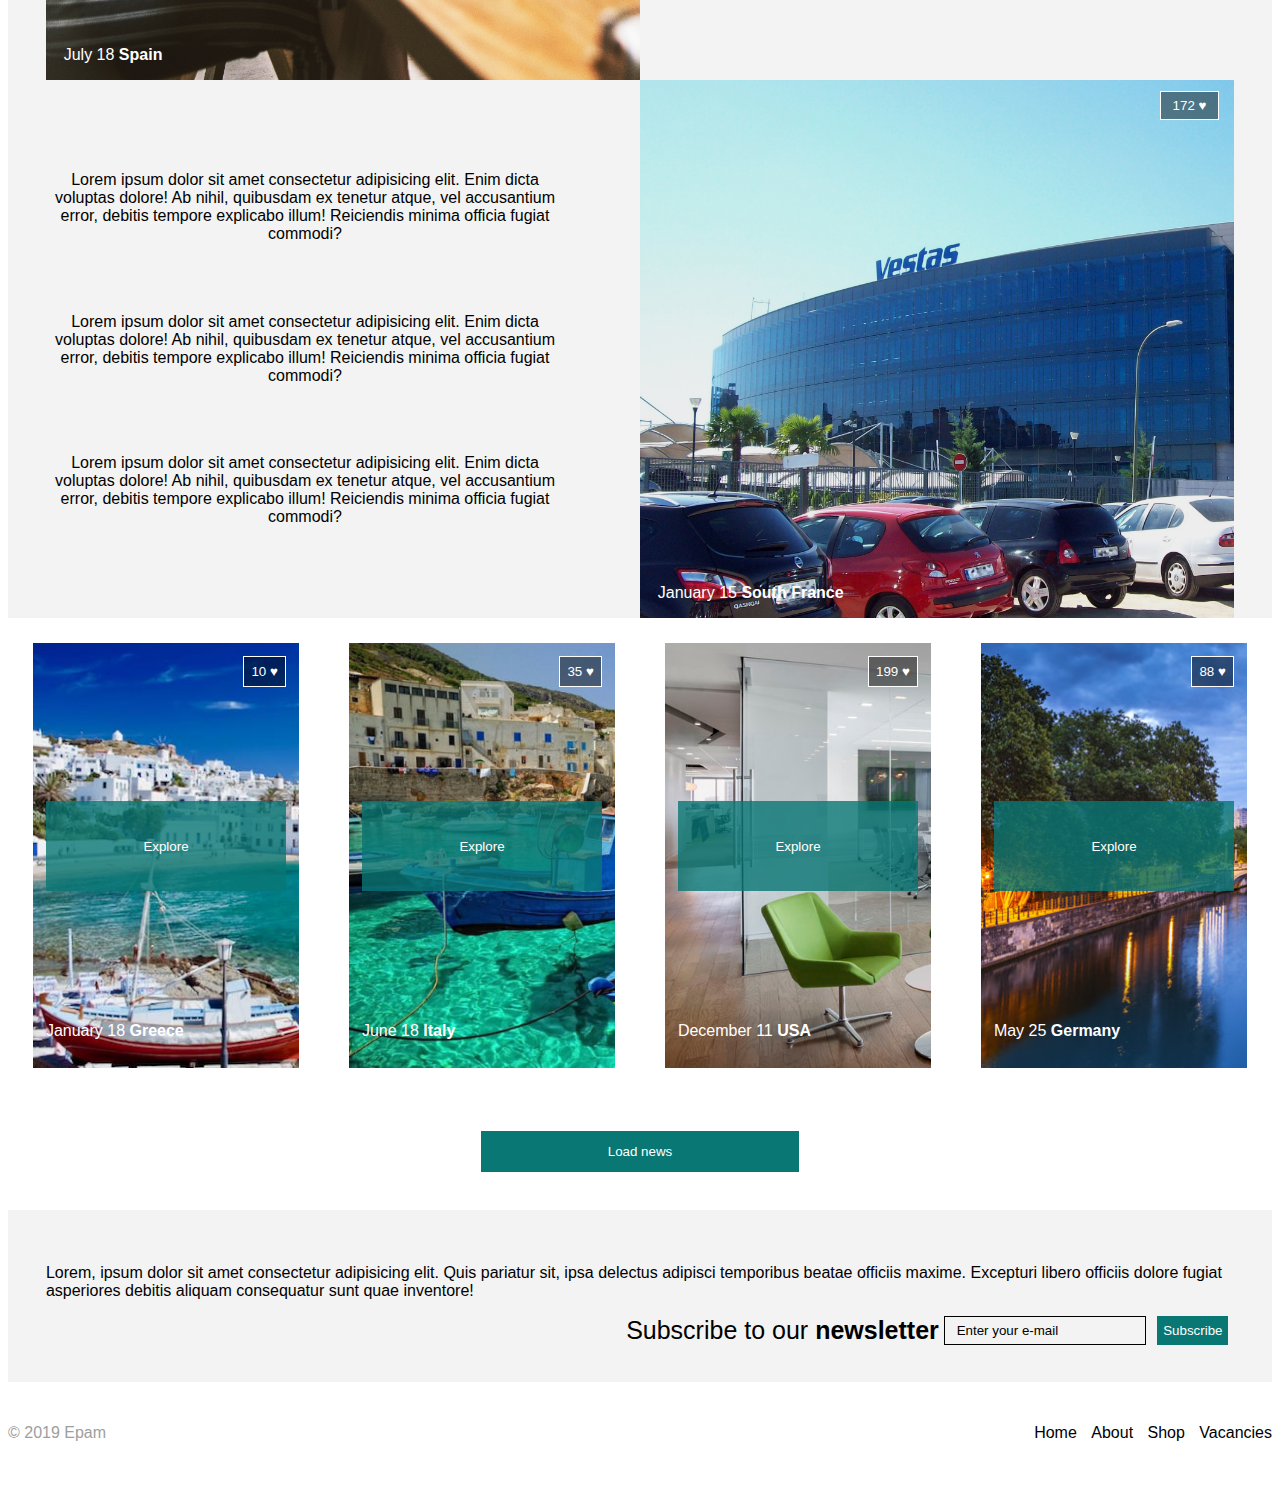
<file: FL11_HW4/homework/index.html>
<!DOCTYPE html>
<html lang="zxx">
<head>
  <meta charset="UTF-8">
  <meta name="viewport" content="width=device-width, initial-scale=1.0">
  <meta http-equiv="X-UA-Compatible" content="ie=edge">
  <link rel="stylesheet" type="text/css" media="screen" href="css/style.css" />
  <title>HW4</title>
</head>
<body>
  <header>
    <div class="loginLine">
      <p>LOREM &amp; IPSUM</p>
      <div class="login">
          <a href="#">Login</a>
          <a href="#">Singup</a>
      </div>
    </div>
    <h1>LOREM <span>&amp;</span> IPSUM</h1>
    <h5>An Original Brand Since 1965</h5>
    <nav>
      <button>Careers</button>
      <button>About</button>
      <button>Show more</button>
    </nav>
  </header>
  <main>
    <section class="preview">
      <p>Lorem ipsum dolor, sit amet consectetur adipisicing elit. <b>Aliquid</b>, nobis id.</p>
      <p>Lorem ipsum dolor sit amet consectetur adipisicing elit. Enim dicta voluptas dolore! 
        Ab nihil, quibusdam ex tenetur atque, vel accusantium error, debitis tempore explicabo illum!</p>
    </section>
    <article>
      <h2>Read some of our <b>featured articles</b></h2>
      <div class="country">
        <div class="spain">
          <input type="button" value="154 &#9829;">
          <p>July 18 <b>Spain</b></p>
        </div>
        <div class="featureArticle">
          <p>Lorem ipsum dolor sit amet consectetur adipisicing elit. Enim dicta voluptas dolore! 
            Ab nihil, quibusdam ex tenetur atque, vel accusantium error, debitis tempore explicabo illum! 
            Reiciendis minima officia fugiat commodi?</p>
          <p>Lorem ipsum dolor sit amet consectetur adipisicing elit. Enim dicta voluptas dolore! 
            Ab nihil, quibusdam ex tenetur atque, vel accusantium error, debitis tempore explicabo illum! 
            Reiciendis minima officia fugiat commodi?</p>
          <p>Lorem ipsum dolor sit amet consectetur adipisicing elit. Enim dicta voluptas dolore! 
            Ab nihil, quibusdam ex tenetur atque, vel accusantium error, debitis tempore explicabo illum! 
            Reiciendis minima officia fugiat commodi?</p>
        </div>
      </div>
      <div class="country">
        <div class="featureArticle">
          <p>Lorem ipsum dolor sit amet consectetur adipisicing elit. Enim dicta voluptas dolore! 
            Ab nihil, quibusdam ex tenetur atque, vel accusantium error, debitis tempore explicabo illum! 
            Reiciendis minima officia fugiat commodi?</p>
          <p>Lorem ipsum dolor sit amet consectetur adipisicing elit. Enim dicta voluptas dolore! 
            Ab nihil, quibusdam ex tenetur atque, vel accusantium error, debitis tempore explicabo illum! 
            Reiciendis minima officia fugiat commodi?</p>
          <p>Lorem ipsum dolor sit amet consectetur adipisicing elit. Enim dicta voluptas dolore! 
            Ab nihil, quibusdam ex tenetur atque, vel accusantium error, debitis tempore explicabo illum! 
            Reiciendis minima officia fugiat commodi?</p>
        </div>
        <div class="southFrance">
          <input type="button" value="172 &#9829;">
          <p>January 15 <b>South France</b></p>
        </div>
      </div>
    </article>
    <section class="articles">
      <div class="article greece">
          <input type="button" value="10 &#9829;">
          <button>Explore</button>
          <p>January 18 <b>Greece</b></p>
      </div>
      <div class="article italy">
          <input type="button" value="35 &#9829;">
          <button>Explore</button>
          <p>June 18 <b>Italy</b></p>
      </div>
      <div class="article usa">
          <input type="button" value="199 &#9829;">
          <button>Explore</button>
          <p>December 11 <b>USA</b></p>
      </div>
      <div class="article germany">
          <input type="button" value="88 &#9829;">
          <button>Explore</button>
          <p>May 25 <b>Germany</b></p>
      </div>
    </section>
    <button class="loadNews">Load news</button>
    <section class="subscribe">
      <p>Lorem, ipsum dolor sit amet consectetur adipisicing elit. 
        Quis pariatur sit, ipsa delectus adipisci temporibus beatae officiis maxime. 
        Excepturi libero officiis dolore fugiat asperiores debitis aliquam consequatur sunt quae inventore!</p>
      <form action="send_email" method="post">
        <label id="contact-emai" >Subscribe to our <b>newsletter</b></label>
        <input class="email" type="email" name="email" placeholder="Enter your e-mail">
        <input class="submit" type="submit" value="Subscribe">
      </form>
    </section>
  </main>
  <footer>
    <div class="footerBar">
      <p>&#169; 2019 Epam</p>
      <div class="footerNav">
        <a href="#">Home</a>
        <a href="#">About</a>
        <a href="#">Shop</a>
        <a href="#">Vacancies</a>
      </div>
    </div>
  </footer>
</body>
</html>
</file>
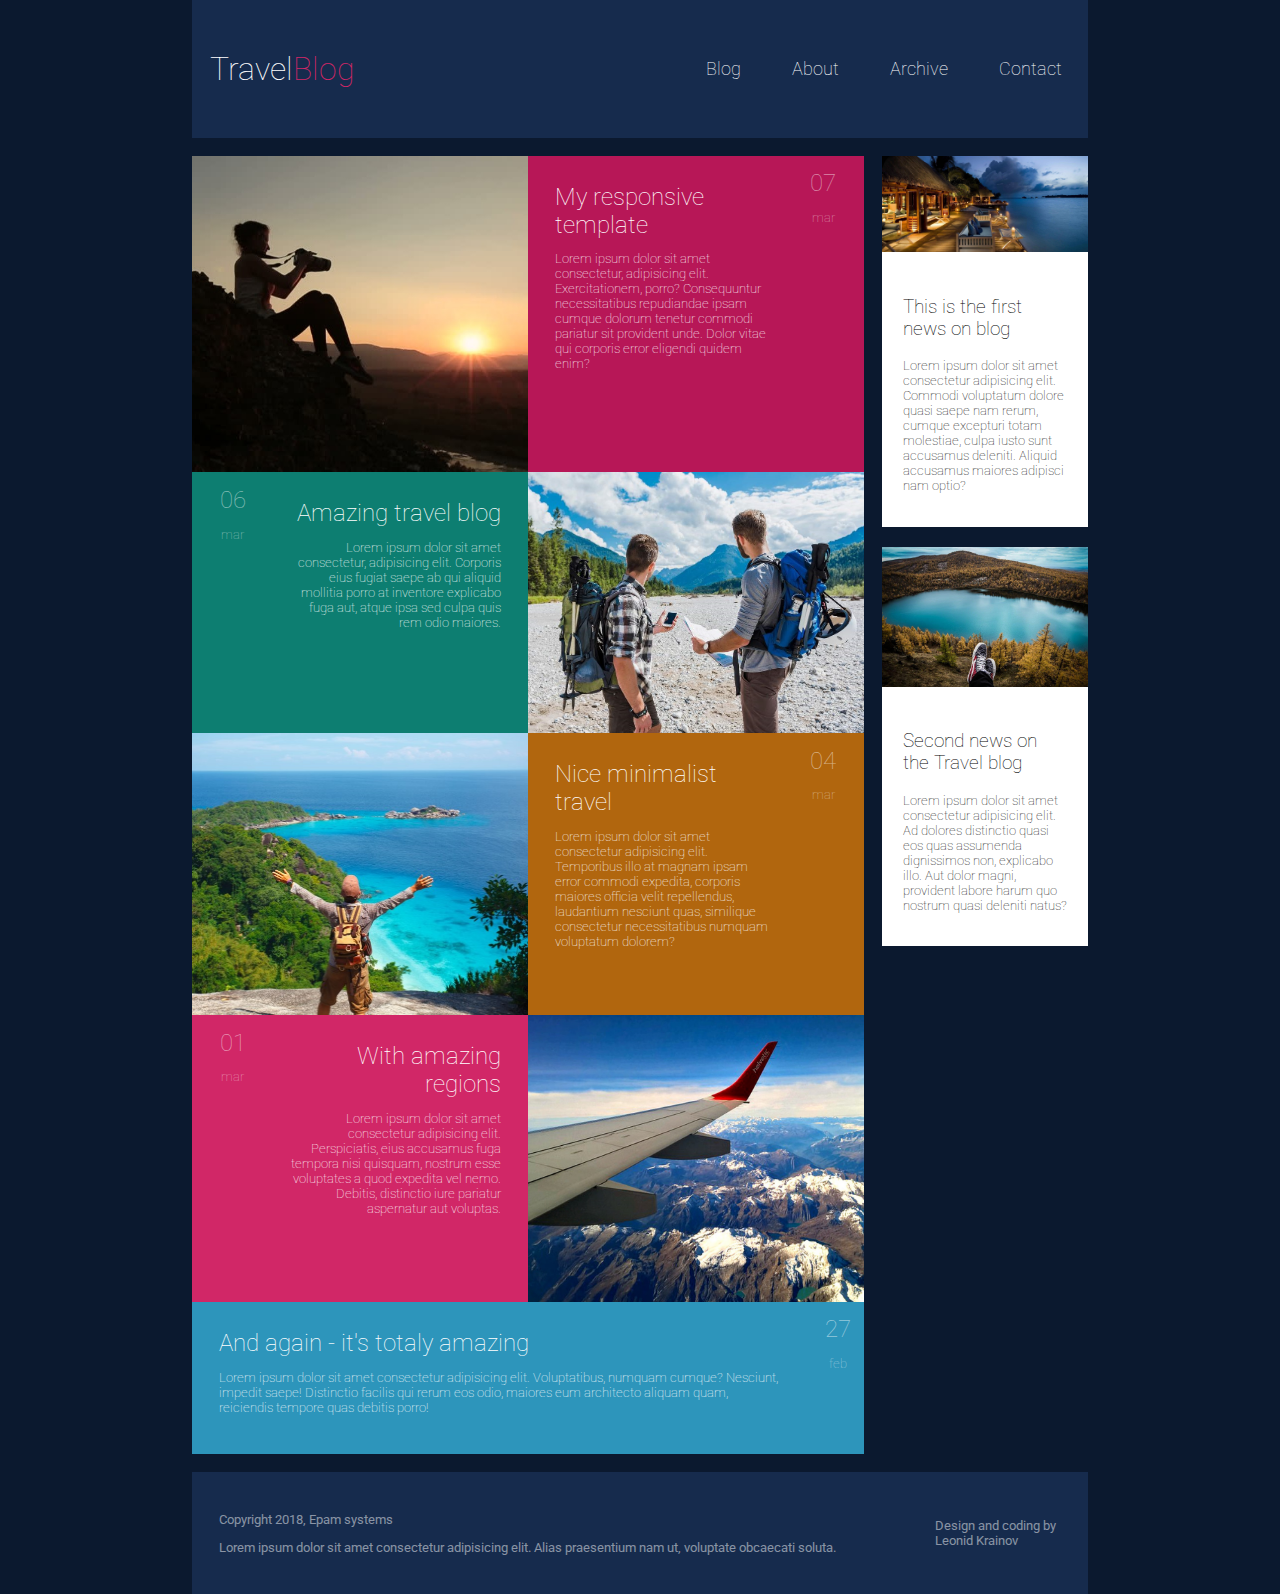
<file: FL11_HW5/homework/index.html>
<!DOCTYPE html>
<html lang="zxx">
<head>
  <meta charset="UTF-8">
  <meta name="viewport" content="width=device-width, initial-scale=1.0">
  <meta http-equiv="X-UA-Compatible" content="ie=edge">
  <link rel="stylesheet" href="css/styles.css">
  <link href='https://fonts.googleapis.com/css?family=Roboto:400,100,300,700&subset=latin,latin-ext' rel='stylesheet' type='text/css'>      
  <title>Responsive</title>
</head>
<body>
  <header>
    <div class="ico">
      <p>&#8801;</p>
    </div>
    <div class="logo">
      <p>Travel<span>Blog</span></p>
    </div>
    <div class="nav">
      <a href="#" tabindex="1">Blog</a>
      <a href="#" tabindex="2">About</a>
      <a href="#" tabindex="3">Archive</a>
      <a href="#" tabindex="4">Contact</a>
    </div>
  </header>
  <main>
    <section>
      <article class="article post-1">
        <div class="img"><div class="hover"></div>
          <img src="img/post1.jpg" alt="post1">
        </div>
        <div class="articleText">
          <div>
            <h2>My responsive template</h2>
            <p>Lorem ipsum dolor sit amet consectetur, adipisicing elit. Exercitationem, porro? Consequuntur necessitatibus repudiandae ipsam cumque dolorum tenetur commodi pariatur sit provident unde. Dolor vitae qui corporis error eligendi quidem enim?</p>
          </div>
        </div>
        <div class="date">
          <h2>07</h2>
          <p>mar</p>
        </div>
      </article>
      <article class="article post-2">
        <div class="hover"></div>
        <div class="img">
          <img src="img/post2.jpg" alt="post2">
        </div>
        <div class="articleText">
          <div>
            <h2>Amazing travel blog</h2>
            <p>Lorem ipsum dolor sit amet consectetur, adipisicing elit. Corporis eius fugiat saepe ab qui aliquid mollitia porro at inventore explicabo fuga aut, atque ipsa sed culpa quis rem odio maiores.</p>
          </div>
        </div>
        <div class="date">
          <h2>06</h2>
          <p>mar</p>
        </div>  
      </article>
      <article class="article post-3">
        <div class="hover"></div>
        <div class="img">
          <img src="img/post3.jpg" alt="post3">
        </div>
        <div class="articleText">
          <div>
            <h2>Nice minimalist travel</h2>
            <p>Lorem ipsum dolor sit amet consectetur adipisicing elit. Temporibus illo at magnam ipsam error commodi expedita, corporis maiores officia velit repellendus, laudantium nesciunt quas, similique consectetur necessitatibus numquam voluptatum dolorem?</p>
          </div>
        </div>
        <div class="date">
          <h2>04</h2>
          <p>mar</p>
        </div>
      </article>
      <article class="article post-4">
        <div class="hover"></div>
        <div class="img">
          <img src="img/post4.jpg" alt="post4">
        </div>
        <div class="articleText">
          <div>
            <h2>With amazing regions</h2>
            <p>Lorem ipsum dolor sit amet consectetur adipisicing elit. Perspiciatis, eius accusamus fuga tempora nisi quisquam, nostrum esse voluptates a quod expedita vel nemo. Debitis, distinctio iure pariatur aspernatur aut voluptas.</p>
          </div>
        </div>  
        <div class="date">
          <h2>01</h2>
          <p>mar</p>
        </div>
      </article>
      <article class="articleWOimg post-5">
        <div class="articleText">
          <div>
            <h2>And again - it's totaly amazing</h2>
            <p>Lorem ipsum dolor sit amet consectetur adipisicing elit. Voluptatibus, numquam cumque? Nesciunt, impedit saepe! Distinctio facilis qui rerum eos odio, maiores eum architecto aliquam quam, reiciendis tempore quas debitis porro!</p>
          </div>
        </div>
        <div class="date">
          <h2>27</h2>
          <p>feb</p>
        </div>
      </article>
    </section>
    <aside>
      <div class="asideArticle">
        <div class="img">
          <img src="img/news1.jpg" alt="news1">
        </div>
        <div class="asideArticleText">
          <h3>This is the first news on blog</h3>
          <p>Lorem ipsum dolor sit amet consectetur adipisicing elit. Commodi voluptatum dolore quasi saepe nam rerum, cumque excepturi totam molestiae, culpa iusto sunt accusamus deleniti. Aliquid accusamus maiores adipisci nam optio?</p>
        </div>
      </div>
      <div class="asideArticle">
        <div class="img">
          <img src="img/news2.jpg" alt="news2">
        </div>
        <div class="asideArticleText">
          <h3>Second news on the Travel blog</h3>
          <p>Lorem ipsum dolor sit amet consectetur adipisicing elit. Ad dolores distinctio quasi eos quas assumenda dignissimos non, explicabo illo. Aut dolor magni, provident labore harum quo nostrum quasi deleniti natus?</p>
        </div>
      </div>
    </aside>
  </main>
  <footer>
    <div class="copyright">
      <p>Copyright 2018, Epam systems</p>
      <p>Lorem ipsum dolor sit amet consectetur adipisicing elit. Alias praesentium nam ut, voluptate obcaecati soluta.</p>
    </div>
    <div class="author">
      <p>Design and coding by Leonid Krainov</p>
    </div>
  </footer>

</body>
</html>
</file>
<file: FL11_HW1/homework/style.css>
html,body,div,span,applet,object,iframe,h1,h2,h3,h4,h5,h6,p,blockquote,pre,a,abbr,acronym,address,big,cite,code,del,dfn,em,font,img,ins,kbd,q,s,samp,small,strike,strong,sub,sup,tt,var,b,u,i,center,dl,dt,dd,ol,ul,li,fieldset,form,label,legend,table,caption,tbody,tfoot,thead,tr,th,td{background:transparent;border:0;margin:0;padding:0;vertical-align:baseline}body{line-height:1}h1,h2,h3,h4,h5,h6{clear:both;font-weight:normal}ol,ul{list-style:none}blockquote{quotes:none}blockquote:before,blockquote:after{content:'';content:none}del{text-decoration:line-through}table{border-collapse:collapse;border-spacing:0}a img{border:0}#container{float:left;margin:0 -240px 0 0;width:100%}#primary,#secondary{float:right;overflow:hidden;width:220px}#secondary{clear:right}#footer{clear:both;width:100%}.one-column #content{margin:0 auto;width:640px}.single-attachment #content{margin:0 auto;width:900px}body,input,textarea,.page-title span,.pingback a.url{font-family:Georgia,"Bitstream Charter",serif}h3#comments-title,h3#reply-title,#access .menu,#access div.menu ul,#cancel-comment-reply-link,.form-allowed-tags,#site-info,#site-title,#wp-calendar,.comment-meta,.comment-body tr th,.comment-body thead th,.entry-content label,.entry-content tr th,.entry-content thead th,.entry-meta,.entry-title,.entry-utility,#respond label,.navigation,.page-title,.pingback p,.reply,.widget-title,.wp-caption-text{font-family:"Helvetica Neue",Arial,Helvetica,"Nimbus Sans L",sans-serif}input[type="submit"]{font-family:"Helvetica Neue",Arial,Helvetica,"Nimbus Sans L",sans-serif}pre{font-family:"Courier 10 Pitch",Courier,monospace}code{font-family:Monaco,Consolas,"Andale Mono","DejaVu Sans Mono",monospace}#access .menu-header,div.menu,#colophon,#branding,#main,#wrapper{margin:0 auto;width:940px}#wrapper{background:#fff;margin-top:20px;padding:0 20px}#footer-widget-area{overflow:hidden}#footer-widget-area .widget-area{float:left;margin-right:20px;width:220px}#footer-widget-area #fourth{margin-right:0}#site-info{float:left;font-size:14px;font-weight:bold;width:700px}#site-generator{float:right;width:220px}body{background:#f1f1f1}body,input,textarea{color:#666;font-size:12px;line-height:18px}hr{background-color:#e7e7e7;border:0;clear:both;height:1px;margin-bottom:18px}p{margin-bottom:18px}ul{list-style:square;margin:0 0 18px 1.5em}ol{list-style:decimal;margin:0 0 18px 1.5em}ol ol{list-style:upper-alpha}ol ol ol{list-style:lower-roman}ol ol ol ol{list-style:lower-alpha}ul ul,ol ol,ul ol,ol ul{margin-bottom:0}dl{margin:0 0 24px 0}dt{font-weight:bold}dd{margin-bottom:18px}strong{font-weight:bold}cite,em,i{font-style:italic}big{font-size:131.25%}ins{background:#ffc;text-decoration:none}blockquote{font-style:italic;padding:0 3em}blockquote cite,blockquote em,blockquote i{font-style:normal}pre{background:#f7f7f7;color:#222;line-height:18px;margin-bottom:18px;overflow:auto;padding:1.5em}abbr,acronym{cursor:help}sup,sub{height:0;line-height:1;position:relative;vertical-align:baseline}sup{bottom:1ex}sub{top:.5ex}small{font-size:smaller}input{margin-bottom:10px}input[type="text"],input[type="password"],input[type="email"],input[type="url"],input[type="number"],textarea{background:#f9f9f9;border:1px solid #ccc;box-shadow:inset 1px 1px 1px rgba(0,0,0,0.1);-moz-box-shadow:inset 1px 1px 1px rgba(0,0,0,0.1);-webkit-box-shadow:inset 1px 1px 1px rgba(0,0,0,0.1);padding:2px}a:link{color:#06c}a:visited{color:#743399}a:active,a:hover{color:#ff4b33}.screen-reader-text{clip:rect(1px,1px,1px,1px);overflow:hidden;position:absolute !important;height:1px;width:1px}#header{padding:30px 0 0 0}#site-title{float:left;font-size:30px;line-height:36px;margin:0 0 18px 0;width:700px}#site-title a{color:#000;font-weight:bold;text-decoration:none}#site-description{color:#000;clear:right;float:right;font-style:italic;margin:15px 0 18px 0;opacity:.65;width:220px}#branding img{border-top:4px solid #000;border-bottom:1px solid #000;display:block;float:left}#access{background:#000;display:block;float:left;margin:0 auto;width:940px}#access .menu-header,div.menu{font-size:13px;margin-left:12px;width:928px}#access .menu-header ul,div.menu ul{list-style:none;margin:0}#access .menu-header li,div.menu li{float:left;position:relative}#access a{color:#aaa;display:block;line-height:38px;padding:0 10px;text-decoration:none}#access ul ul{box-shadow:0 3px 3px rgba(0,0,0,0.2);-moz-box-shadow:0 3px 3px rgba(0,0,0,0.2);-webkit-box-shadow:0 3px 3px rgba(0,0,0,0.2);display:none;position:absolute;top:38px;left:0;float:left;width:180px;z-index:99999}#access ul ul li{min-width:180px}#access ul ul ul{left:100%;top:0}#access ul ul a{background:#333;line-height:1em;padding:10px;width:160px;height:auto}#access li:hover>a,#access ul ul:hover>a{background:#333;color:#fff}#access ul li:hover>ul{display:block}#access ul li.current_page_item>a,#access ul li.current_page_ancestor>a,#access ul li.current-menu-ancestor>a,#access ul li.current-menu-item>a,#access ul li.current-menu-parent>a{color:#fff}* html #access ul li.current_page_item a,* html #access ul li.current_page_ancestor a,* html #access ul li.current-menu-ancestor a,* html #access ul li.current-menu-item a,* html #access ul li.current-menu-parent a,* html #access ul li a:hover{color:#fff}#main{clear:both;overflow:hidden;padding:40px 0 0 0}#content{margin-bottom:36px}#content,#content input,#content textarea{color:#333;font-size:16px;line-height:24px}#content p,#content ul,#content ol,#content dd,#content pre,#content hr{margin-bottom:24px}#content ul ul,#content ol ol,#content ul ol,#content ol ul{margin-bottom:0}#content pre,#content kbd,#content tt,#content var{font-size:15px;line-height:21px}#content code{font-size:13px}#content dt,#content th{color:#000}#content h1,#content h2,#content h3,#content h4,#content h5,#content h6{color:#000;line-height:1.5em;margin:0 0 20px 0}#content table{border:1px solid #e7e7e7;margin:0 -1px 24px 0;text-align:left;width:100%}#content tr th,#content thead th{color:#777;font-size:12px;font-weight:bold;line-height:18px;padding:9px 24px;border-right:1px solid #e7e7e7}#content tr td{border-top:1px solid #e7e7e7;padding:6px 24px;border-right:1px solid #e7e7e7}#content tr.odd td{background:#f2f7fc}.hentry{margin:0 0 48px 0}.home .sticky{background:#f2f7fc;border-top:4px solid #000;margin-left:-20px;margin-right:-20px;padding:18px 20px}.single .hentry{margin:0 0 36px 0}.page-title{color:#000;font-size:14px;font-weight:bold;margin:0 0 36px 0}.page-title span{color:#333;font-size:16px;font-style:italic;font-weight:normal}.page-title a:link,.page-title a:visited{color:#777;text-decoration:none}.page-title a:active,.page-title a:hover{color:#ff4b33}#content .entry-title{color:#000;font-size:21px;font-weight:bold;line-height:1.3em;margin-bottom:0}.entry-title a:link,.entry-title a:visited{color:#000;text-decoration:none}.entry-title a:active,.entry-title a:hover{color:#ff4b33}.entry-meta{color:#777;font-size:12px}.entry-meta abbr,.entry-utility abbr{border:0}.entry-meta abbr:hover,.entry-utility abbr:hover{border-bottom:1px dotted #666}.single-author .by-author{position:absolute !important;clip:rect(1px 1px 1px 1px);clip:rect(1px,1px,1px,1px)}.entry-content,.entry-summary{clear:both;padding:12px 0 0 0}.entry-content .more-link{white-space:nowrap}#content .entry-summary p:last-child{margin-bottom:12px}.entry-content fieldset{border:1px solid #e7e7e7;margin:0 0 24px 0;padding:24px}.entry-content fieldset legend{background:#fff;color:#000;font-weight:bold;padding:0 24px}.entry-content input{margin:0 0 24px 0}.entry-content input.file,.entry-content input.button{margin-right:24px}.entry-content label{color:#777;font-size:12px}.entry-content select{margin:0 0 24px 0}.entry-content sup,.entry-content sub{font-size:10px}.entry-content blockquote.left{float:left;margin-left:0;margin-right:24px;text-align:right;width:33%}.entry-content blockquote.right{float:right;margin-left:24px;margin-right:0;text-align:left;width:33%}.page-link{clear:both;color:#000;font-weight:bold;line-height:48px;word-spacing:.5em}.page-link a:link,.page-link a:visited{background:#f1f1f1;color:#333;font-weight:normal;padding:.5em .75em;text-decoration:none}.home .sticky .page-link a{background:#d9e8f7}.page-link a:active,.page-link a:hover{color:#ff4b33}body.page .edit-link{clear:both;display:block}#entry-author-info{background:#f2f7fc;border-top:4px solid #000;clear:both;font-size:14px;line-height:20px;margin:24px 0;overflow:hidden;padding:18px 20px}#entry-author-info #author-avatar{background:#fff;border:1px solid #e7e7e7;float:left;height:60px;margin:0 -104px 0 0;padding:11px}#entry-author-info #author-description{float:left;margin:0 0 0 104px}#entry-author-info h2{color:#000;font-size:100%;font-weight:bold;margin-bottom:0}.entry-utility{clear:both;color:#777;font-size:12px;line-height:18px}.entry-meta a,.entry-utility a{color:#777}.entry-meta a:hover,.entry-utility a:hover{color:#ff4b33}#content .video-player{padding:0}.format-standard .wp-video,.format-standard .wp-audio-shortcode,.format-audio .wp-audio-shortcode,.format-standard .video-player{margin-bottom:24px}.home #content .format-aside p,.home #content .category-asides p{font-size:14px;line-height:20px;margin-bottom:10px;margin-top:0}.format-gallery .size-thumbnail img,.category-gallery .size-thumbnail img{border:10px solid #f1f1f1;margin-bottom:0}.format-gallery .gallery-thumb,.category-gallery .gallery-thumb{float:left;margin-right:20px;margin-top:-4px}.home #content .format-gallery .entry-utility,.home #content .category-gallery .entry-utility{padding-top:4px}.attachment .entry-content .entry-caption{font-size:140%;margin-top:24px}.attachment .entry-content .nav-previous a:before{content:'\2190\00a0'}.attachment .entry-content .nav-next a:after{content:'\00a0\2192'}#content img.size-auto,#content img.size-full,#content img.size-large,#content img.size-medium,#content .entry-attachment img,#content .widget-container img{max-width:100%;height:auto}#ie8 #content img.size-auto,#ie8 #content img.size-full,#ie8 #content img.size-large,#ie8 #content img.size-medium,#ie8 #content .entry-attachment img{width:auto}.alignleft,img.alignleft{display:inline;float:left;margin-right:24px;margin-top:4px}.alignright,img.alignright{display:inline;float:right;margin-left:24px;margin-top:4px}.aligncenter,img.aligncenter{clear:both;display:block;margin-left:auto;margin-right:auto}img.alignleft,img.alignright,img.aligncenter{margin-bottom:12px}.wp-caption{background:#f1f1f1;line-height:18px;margin-bottom:20px;max-width:100%;padding:4px;text-align:center}.wp-caption img{margin:5px 5px 0;max-width:622px}.wp-caption p.wp-caption-text{color:#777;font-size:12px;margin:5px}.wp-smiley{margin:0}.gallery{margin:0 auto 18px}.gallery .gallery-item{float:left;margin-top:0;text-align:center}.gallery-columns-1 .gallery-item{width:100%}.gallery-columns-2 .gallery-item{width:50%}.gallery-columns-3 .gallery-item{width:33%}.gallery-columns-4 .gallery-item{width:25%}.gallery-columns-5 .gallery-item{width:20%}.gallery-columns-6 .gallery-item{width:16%}.gallery-columns-7 .gallery-item{width:14%}.gallery-columns-8 .gallery-item{width:12%}.gallery-columns-9 .gallery-item{width:11%}.gallery-columns-1 img{max-width:620px}.gallery-columns-2 img{max-width:288px}.gallery-columns-3 img{max-width:177px}.gallery-columns-4 img{max-width:122px}.gallery-columns-5 img{max-width:88px}.gallery-columns-6 img{max-width:66px}.gallery-columns-7 img{max-width:50px}.gallery-columns-8 img{max-width:39px}.gallery-columns-9 img{max-width:29px}.gallery-item img{height:auto}.gallery-columns-2 .attachment-medium{max-width:92%;height:auto}.gallery-columns-4 .attachment-thumbnail{max-width:84%;height:auto}.gallery .gallery-caption{color:#777;font-size:12px;margin:0 0 12px}.gallery dl{margin:0}.gallery img{border:10px solid #f1f1f1}.gallery br+br{display:none}#content .entry-attachment img{display:block;margin:0 auto}.navigation{color:#777;font-size:12px;line-height:18px;overflow:hidden}.navigation a:link,.navigation a:visited{color:#777;text-decoration:none}.navigation a:active,.navigation a:hover{color:#ff4b33}.nav-previous{float:left;width:50%}.nav-next{float:right;text-align:right;width:50%}#nav-above{margin:0 0 18px 0}#nav-above{display:none}.paged #nav-above,.single #nav-above{display:block}#nav-below{margin:-18px 0 0 0}#comments{clear:both}#comments .navigation{padding:0 0 18px 0}h3#comments-title,h3#reply-title{color:#000;font-size:20px;font-weight:bold;margin-bottom:0}h3#comments-title{padding:24px 0}.commentlist{list-style:none;margin:0}.commentlist li.comment{border-bottom:1px solid #e7e7e7;line-height:24px;margin:0 0 24px 0;padding:0 0 0 56px;position:relative}.commentlist li:last-child{border-bottom:0;margin-bottom:0}#comments .comment-body ul,#comments .comment-body ol{margin-bottom:18px}#comments .comment-body p:last-child{margin-bottom:6px}#comments .comment-body blockquote p:last-child{margin-bottom:24px}.commentlist ol{list-style:decimal}.commentlist .avatar{position:absolute;top:4px;left:0}.comment-author cite{color:#000;font-style:normal;font-weight:bold}.comment-author .says{font-style:italic}.comment-meta{font-size:12px;margin:0 0 18px 0}.comment-meta a:link,.comment-meta a:visited{color:#777;text-decoration:none}.comment-meta a:active,.comment-meta a:hover{color:#ff4b33}.commentlist .bypostauthor>div{background:#f2f7fc;border-top:4px solid #000;margin-bottom:10px;padding:10px 0 0 20px}.reply{font-size:12px;padding:0 0 24px 0}.reply a,a.comment-edit-link{color:#777}.reply a:hover,a.comment-edit-link:hover{color:#ff4b33}.commentlist .children{list-style:none;margin:0}.commentlist .children li{border:0;margin:0}.nopassword,.nocomments{display:none}#comments .pingback{border-bottom:1px solid #e7e7e7;margin-bottom:18px;padding-bottom:18px}.commentlist li.comment+li.pingback{margin-top:-6px}#comments .pingback p{color:#777;display:block;font-size:12px;line-height:18px;margin:0}#comments .pingback .url{font-size:13px;font-style:italic}input[type="submit"]{color:#333}form{text-align:right}input{width:200px}#respond{border-top:1px solid #e7e7e7;margin:24px 0;overflow:hidden;position:relative}#respond p{margin:0}#respond .comment-notes{margin-bottom:1em}.form-allowed-tags{line-height:1em}.children #respond{margin:0 48px 0 0}h3#reply-title{margin:18px 0}#comments-list #respond{margin:0 0 18px 0}#comments-list ul #respond{margin:0}#cancel-comment-reply-link{font-size:12px;font-weight:normal;line-height:18px}#respond .required{color:#ff4b33;font-weight:bold}#respond label{color:#777;font-size:12px}#respond input{margin:0 0 9px;width:98%}#respond textarea{width:98%}#respond .form-allowed-tags{color:#777;font-size:12px;line-height:18px}#respond .form-allowed-tags code{font-size:11px}#respond .form-submit{margin:12px 0}#respond .form-submit input{font-size:14px;width:auto}.widget-area ul{list-style:none;margin-left:0}.widget-area ul ul{list-style:square;margin-left:1.3em}.widget-area select{max-width:100%}.widget_search #s{width:60%}.widget_search label{display:none}.widget-container{word-wrap:break-word;-webkit-hyphens:auto;-moz-hyphens:auto;hyphens:auto;margin:0 0 18px 0}.widget-container .wp-caption img{margin:auto}.widget-container.widget_image .wp-caption{width:auto}.widget-container.widget_image .wp-caption img{margin-left:-8px}.widget-title{color:#222;font-size:14px;font-weight:bold}.widget-area a:link,.widget-area a:visited{text-decoration:none}.widget-area a:active,.widget-area a:hover{text-decoration:underline}.widget-area .entry-meta{font-size:11px}#wp_tag_cloud div{line-height:1.6em}#wp-calendar{width:100%}#wp-calendar caption{color:#222;font-size:14px;font-weight:bold;padding-bottom:4px;text-align:left}#wp-calendar thead{font-size:11px}#wp-calendar tbody{color:#aaa}#wp-calendar tbody td{background:#f5f5f5;border:1px solid #fff;padding:3px 0 2px;text-align:center}#wp-calendar tbody .pad{background:0}#wp-calendar tfoot #next{text-align:right}.widget_rss a.rsswidget{color:#000}.widget_rss a.rsswidget:hover{color:#ff4b33}.widget_rss .widget-title img{width:11px;height:11px}#main .widget-area ul{margin-left:0;padding:0 20px 0 0}#main .widget-area ul ul{border:0;margin-left:1.3em;padding:0}#main .widget-container.music-player ul{margin:0}#footer{margin-bottom:20px}#colophon{border-top:4px solid #000;margin-top:-4px;overflow:hidden;padding:18px 0}#site-info{font-weight:bold}#site-info a{color:#000;text-decoration:none}#site-generator{font-style:italic;position:relative}#site-generator a{background:url(images/wordpress.png) center left no-repeat;color:#666;display:inline-block;line-height:16px;padding-left:20px;text-decoration:none}#site-generator a:hover{text-decoration:underline}img#wpstats{display:block;margin:0 auto 10px}pre{-webkit-text-size-adjust:140%}code{-webkit-text-size-adjust:160%}#access,.entry-meta,.entry-utility,.navigation,.widget-area{-webkit-text-size-adjust:120%}#site-description{-webkit-text-size-adjust:none}@media print{body{background:none !important}#wrapper{clear:both !important;display:block !important;float:none !important;position:relative !important}#header{border-bottom:2pt solid #000;padding-bottom:18pt}#colophon{border-top:2pt solid #000}#site-title,#site-description{float:none;line-height:1.4em;margin:0;padding:0}#site-title{font-size:13pt}.entry-content{font-size:14pt;line-height:1.6em}.entry-title{font-size:21pt}#access,#branding img,#respond,.comment-edit-link,.edit-link,.navigation,.page-link,.widget-area{display:none !important}#container,#header,#footer{margin:0;width:100%}#content,.one-column #content{margin:24pt 0 0;width:100%}.wp-caption p{font-size:11pt}#site-info,#site-generator{float:none;width:auto}#colophon{width:auto}img#wpstats{display:none}#site-generator a{margin:0;padding:0}#entry-author-info{border:1px solid #e7e7e7}#main{display:inline}.home .sticky{border:0}}img{width:140px;vertical-align:middle;display:block;margin:0 auto;margin-left:calc(50% - 50px);margin-bottom:20px}nav>a{padding:10px;color:#0279c1}nav>a b:hover{color:#00527a}nav>a:visited{color:#0279c1}article{padding-left:10px}footer{margin-top:20px;padding:40px 20px;text-align:center;background:#3333}
</file>
<file: FL11_HW11/homework/assets/material-icons/material-icons.css>
@font-face {
  font-family: 'Material Icons';
  font-style: normal;
  font-weight: 400;
  src: url(MaterialIcons-Regular.eot); /* For IE6-8 */
  src: local('Material Icons'),
       local('MaterialIcons-Regular'),
       url(MaterialIcons-Regular.woff2) format('woff2'),
       url(MaterialIcons-Regular.woff) format('woff'),
       url(MaterialIcons-Regular.ttf) format('truetype');
}

.material-icons {
  font-family: 'Material Icons';
  font-weight: normal;
  font-style: normal;
  font-size: 24px;  /* Preferred icon size */
  display: inline-block;
  line-height: 1;
  text-transform: none;
  letter-spacing: normal;
  word-wrap: normal;
  white-space: nowrap;
  direction: ltr;

  /* Support for all WebKit browsers. */
  -webkit-font-smoothing: antialiased;
  /* Support for Safari and Chrome. */
  text-rendering: optimizeLegibility;

  /* Support for Firefox. */
  -moz-osx-font-smoothing: grayscale;

  /* Support for IE. */
  font-feature-settings: 'liga';
}
</file>
<file: FL11_HW11/homework/assets/styles.css>
#root {
  text-align: center;
  color: lightskyblue;
  width: 50%;
  margin: 0 auto;
  font-family: 'DM Serif Display', serif;
  padding: 1%;
}

.input {
  border-bottom: 7px solid lightskyblue;
  color: #80878a;
  display: flex;
  padding: 2% 0%;
}

.input input {
  width: 100%;
  border: 1px solid #80878a;
  border-radius: 5px;
  margin-right: 1%;
  padding: 2%;
}

.input #add_box {
  font-size: 3em;
}

.material-icons {
  cursor: pointer;
  align-self: center;
}

.list img {
  width: 5%;
  margin: 2%;
}

.tasks {
  list-style: none;
  padding: 1%;
}

li {
  display: flex;
  align-items: center;
}
li i:first-child {
  color: #80878a;
}

li p {
  width: 100%;
  text-align: start;
  margin: 0% 1%;
}
</file>
<file: FL11_HW12/homework/assets/styles.css>
#root {
    text-align: center;
    font-size: 30px;
  }
  button {
    border-radius: 5px;
    font-size: 25px;
  }
  a {
    text-decoration: none;
    color: green;
  }
  a:visited {
    color: green;
  }
  .hidden {
    display: none;
  }
  li {
    display: flex;
    list-style: none;
    justify-content: center;
    align-items: center;
  }
  .false {
    background-image: url('img/todo-s.png');
    width: 40px;
    height: 40px;
  }
  .true {
    background-image: url('img/done-s.png');
    width: 40px;
    height: 40px;
  }
  .remove {
    background-image: url('img/remove-s.jpg');
    width: 40px;
    height: 40px;
  }
</file>
<file: FL11_HW2/homework/css/general.css>
/* 

please don't edit this styles

*/

h2.tm-section-title {
    color: lightskyblue;
}

a:focus {
    color: #666;
    outline: 0
}

ul {
    padding: 0;
    margin: 0
}

body {
    background-color: #f5f5f5;
    color: #000;
    font-family: 'Open Sans', Helvetica, Arial, sans-serif;
    font-size: 16px;
    font-weight: 300;
    padding-top: 30px;
    overflow-x: hidden
}

section:before {
    position: absolute;
    z-index: 1
}

.box,
.tm-content-box,
.tm-main-nav {
    background-color: #fff
}

.tm-sidebar {
    z-index: 10;
    position: fixed;
    left: 0;
    right: 0;
    top: 0;
    width: 100%;
}

.tm-sidebar ul{
    margin: 0px;
    display: flex;
}

.tm-main-nav {
    font-size: 1.5em;
    text-align: center
}

.tm-nav-item {
    list-style: none;
    width: 100%;
}

.tm-nav-item-link {
    border: 1px solid transparent;
    color: #666;
    display: block;
    padding: 10px;
    width: 100%;
    -webkit-transition: all .3s ease;
    transition: all .3s ease
}

.carousel-indicators li,
.tm-banner-inner {
    border: 1px solid lightgrey
}


.tm-nav-item-link.active,
.tm-nav-item-link:hover {
    color: #666;
    text-decoration: none;
}

.tm-nav-item-link:focus {
    text-decoration: none
}

.tm-banner-text,
.tm-banner-title,
.tm-section-title {
    color: #666;
    font-weight: 300;
    margin: 0
}

.tm-section-title {
    margin-bottom: 20px
}

.tm-section-title-box {
    margin-bottom: 0
}

.tm-banner-title {
    font-size: 3.3em;
    letter-spacing: 2px;
    text-transform: uppercase
}

.tm-main-content {
    padding-top: 70px;
}

.tm-content-box {
    overflow: hidden;
    margin-bottom: 30px
}

.padding-medium {
    padding: 40px
}

.tm-banner {
    padding: 30px
}

.tm-banner-inner {
    padding: 30px 0;
    height: 100%;
    text-align: center;
    display: flex;
    -webkit-box-orient: vertical;
    -webkit-box-direction: normal;
    -webkit-flex-direction: column;
    -ms-flex-direction: column;
    flex-direction: column;
    -webkit-box-align: center;
    -webkit-align-items: center;
    -ms-flex-align: center;
    align-items: center;
    -webkit-box-pack: center;
    -webkit-justify-content: center;
    -ms-flex-pack: center;
    justify-content: center
}

.tm-banner-inner img{
    width: 120px;
}

.tm-banner-text {
    font-size: 1.4em
}

.boxes,
.tm-box-bg-title {
    display: -webkit-box;
    display: -webkit-flex;
    display: -ms-flexbox
}

/*.flex-item {*/
    /*-webkit-box-flex: 0 1 auto;*/
    /*-webkit-flex: 0 1 auto;*/
    /*-ms-flex: 0 1 auto;*/
    /*flex: 0 1 auto*/
/*}*/

.section-description {
    line-height: 1.8;
    margin-bottom: 25px
}

.section-description:last-child {
    margin-bottom: 0
}

.tm-team-description-container {
    max-width: 500px
}

.tm-team-info {
    display: flex
}

.box {
    list-style: none;
    width: 33.3333%;
    height: auto;
}

.box-bg {
    position: relative
}

.box-img {
    width: 100%;
}

.tm-box-bg-title {
    position: absolute;
    top: 0;
    right: 0;
    bottom: 0;
    left: 0;
    display: flex;
    -webkit-box-align: center;
    -webkit-align-items: center;
    -ms-flex-align: center;
    align-items: center;
    -webkit-box-pack: center;
    -webkit-justify-content: center;
    -ms-flex-pack: center;
    justify-content: center
}

.boxes {
    display: flex;
    -webkit-flex-wrap: wrap;
    -ms-flex-wrap: wrap;
    flex-wrap: wrap
}

.gallery-container a {
    cursor: -webkit-zoom-in;
    cursor: zoom-in
}

.carousel {
    position: relative;
    height: auto;
    padding: 50px 50px 80px;
    text-align: center
}

.carousel-indicators {
    bottom: 30px
}

.carousel-content {
    color: #000;
    display: -webkit-box;
    display: -webkit-flex;
    display: -ms-flexbox;
    display: flex;
    -webkit-box-align: center;
    -webkit-align-items: center;
    -ms-flex-align: center;
    align-items: center
}

.carousel-indicators .active {
    background-color: lightgrey
}

.contact-form {
    overflow: hidden
}

.form-control {
    border-radius: 0;
    font-size: 1em
}

.form-control:focus {
    border-color: lightgrey;
    box-shadow: inset 0 1px 1px rgba(0, 0, 0, .075), 0 0 8px rgba(153, 153, 153, .45)
}

.form-group {
    margin-bottom: 20px
}

.form-group-2-col-left {
    padding-left: 0;
    padding-right: 5px
}

.form-group-2-col-right {
    padding-right: 0;
    padding-left: 5px
}

.mandatory-field:after {
    position: absolute;
    top: 0;
    right: 7px
}

.carousel-inner>.carousel-item>a>img, .carousel-inner>.carousel-item>img, .img-contact-us {
    width: 100%;
}

.tm-footer {
    color: #666;
    padding-bottom: 15px
}
</file>
<file: FL11_HW2/homework/css/style.css>
@media print {

  .tm-sidebar,
  .tm-team-img,
  #about,
  .blocks .tm-content-box,
  .carousel-indicators,
  section:last-of-type {
    display: none;
  }

  #home {
    margin-bottom: 0px;
  }

  p.tm-section-description {
    font-size: 11px;
  }

  .padding-medium {
    padding: 0px;
  }

  body,
  .tm-main-content {
    padding-top: 0px;
  }

  .tm-team-description-container {
    max-width: 100%;
    text-align: center;
  }

  #tmCarousel {
    padding: 0px;
  }

  h2 {
    color: lightskyblue;
    text-align: center;
    text-transform: uppercase;
  }

  .heading ol {
    list-style: none;
    margin: 0 auto;
    max-width: 50%;
  }

  .heading a {
    color: #000;
  }

  .heading li::first-letter {
    color: lightskyblue;
    font-size: 25px;
  }

  .heading ol li:nth-of-type(even) {
    text-align: end;
  }

  .heading ol li:nth-of-type(odd) {
    text-align: start;
  }
}

@media screen {
  .box-bg:hover {
    background-color: lightskyblue;
  }

  h2.tm-section-title:hover {
    color: #fff;
    font-weight: bold;
  }

  .tm-sidebar,
  .tm-content-box {
    box-shadow: 0 0 10px rgba(61, 55, 61, 0.7);
  }

  .tm-content-header {
    background-color: #76cdd7;
  }

  .tm-banner-inner {
    background-color: #fff;
    text-shadow: 0px 3px 1px lightskyblue, 0px 10px 2px lightskyblue;
    letter-spacing: 4px;
    word-spacing: 10px;
  }

  section::before {
    content: '';
    border: 40px solid transparent;
    border-left: 40px solid lightskyblue;
    border-top: 0px solid lightskyblue;
  }

  .heading h2 {
    color: lightskyblue;
    text-align: center;
  }

  .heading ol {
    list-style: lower-roman;
  }

  .heading a {
    color: black;
    padding-left: 5px;
  }

  .heading li:nth-child(-2n+3)::after {
    content: "New";
    font-size: 70%;
    color: red;
    vertical-align: 40%;
    font-variant: small-caps;
    font-weight: bold;
  }

  .heading a:visited {
    color: #ffb347;
  }

  .heading a:hover {
    color: #ffb347;
    font-weight: bold;
    border-left: 3px solid #ffb347;
    padding-left: 3px;
    text-decoration: none;
  }

  section.blocks ul.boxes li {
    padding: 10px;
  }

  section.blocks ul.boxes li:nth-of-type(even) {
    background-color: #eeeeee;
  }

  ul.boxes p {
    font-style: italic;
  }

  ul.boxes p::first-letter {
    font-size: 35px;
  }

  .form-group input {
    border: none;
    border-bottom: 3px solid lightskyblue;
    border-radius: 3px;
  }

  .form-group input:focus,
  .form-group textarea:focus {
    border: 3px solid lightskyblue;
    border-radius: 3px;
    background: #82e3ee;
    color: #fff;
    padding-bottom: 3px;
  }

  .mandatory-field::after {
    content: "";
    width: 32px;
    height: 32px;
    background: url(../img/email-icon.png) center;
    background-size: cover;
    z-index: 1;
    margin-top: 3px;
  }

  .mandatory-field input {
    padding-right: 40px;
  }

  .form-group textarea {
    border: 3px solid lightskyblue;
    border-radius: 3px;
    resize: none;
  }

  button.btn {
    width: 200px;
    height: 60px;
    background-color: #fff;
    color: lightskyblue;
    border: 3px solid lightskyblue;
    border-radius: unset;
    float: right;
  }

  button.btn:hover {
    background-color: lightskyblue;
    color: #fff;
    border: 3px solid lightskyblue;
    border-radius: unset;
  }

  li.tm-nav-item:hover {
    background-color: #eeeeee;
  }

  h2+p {
    font-style: italic;
    line-height: 30px;
    text-indent: 25px;
  }

  section div.tm-content-box:nth-child(1) {
    display: flex;
  }

  .tm-team-description-container {
    display: flex;
    flex-direction: column;
    justify-content: center;
  }

  p.tm-banner-text {
    animation-name: rotate;
    animation-duration: 5s;
    animation-iteration-count: infinite;
  }

  @keyframes rotate {
    0% {
      transform: rotateY(0deg);
    }

    100% {
      transform: rotateY(360deg);
    }
  }
}
</file>
<file: FL11_HW3/homework/css/style1.css>
body {
  background: white; }

.landing-logo, footer .footer-wrap {
  display: flex;
  flex-direction: row;
  align-items: center; }

.landing-logo p, footer .footer-wrap p {
  padding: 15px;
  display: flex;
  flex-direction: column;
  text-align: center;
  font-weight: bold;
  font-size: 25px;
  font-family: "Hind", sans-serif;
  line-height: 20px;
  margin: 0; }
  .landing-logo p span, footer .footer-wrap p span {
    font-size: 10px; }

header {
  height: 600px;
  color: #2d2f3c;
  background: no-repeat center/100% url(../img/m-h-day.jpg);
  padding: 20px 200px;
  display: flex;
  flex-direction: column;
  border-bottom-right-radius: 300px; }
  header .header_heading {
    padding: 30px 0px;
    font-size: 40px;
    font-family: "Hind", sans-serif;
    font-weight: bold;
    max-width: 400px;
    line-height: 50px; }
    header .header_heading::after {
      content: "";
      width: 170px;
      height: 20px;
      display: block;
      margin: -25px 0px 0px 0px;
      background: #3896c7; }
  header .header_text {
    white-space: pre-line; }
  header button {
    margin: 50px 0px;
    width: 150px;
    height: 50px;
    color: white;
    background: #6c9a17;
    border: none; }
    header button:hover {
      background: #2e410a; }

main {
  color: #2d2f3c;
  height: 600px;
  display: flex;
  flex-direction: column;
  align-items: center;
  font-size: 30px;
  font-family: "Hind", sans-serif;
  font-weight: bold; }
  main .section_text::after {
    content: "";
    width: 137px;
    height: 20px;
    display: block;
    margin: -25px 0px 0px 168px;
    background: #3896c7; }
  main .section_card_wrap {
    display: flex;
    flex-direction: row; }
    main .section_card_wrap .section_card {
      display: flex;
      flex-direction: column;
      width: 350px;
      height: 400px;
      margin: 0px 20px;
      color: white;
      font-size: 14px;
      font-weight: normal;
      background: #21232e;
      padding: 20px;
      text-align: center; }
      main .section_card_wrap .section_card .section_card_heading {
        font-size: 15px; }
      main .section_card_wrap .section_card .section_card_underline {
        width: 110px;
        height: 10px;
        display: block;
        margin: -12px auto;
        background: #3896c7; }
      main .section_card_wrap .section_card img {
        height: 250px; }
  main .section_banner {
    background: linear-gradient(to right, #6c9a17, #3c5bd1);
    display: flex;
    flex-direction: row;
    justify-content: space-evenly;
    align-items: center;
    margin: 100px;
    width: 1000px;
    height: 150px;
    border-radius: 10px; }
    main .section_banner .section_banner_heading {
      margin-bottom: 0px; }
      main .section_banner .section_banner_heading::after {
        content: "";
        width: 60px;
        height: 20px;
        display: block;
        margin: -25px 0px 0px 125px;
        background: #3896c7; }
    main .section_banner .section_banner_text {
      color: white;
      font-size: 15px;
      margin-bottom: 40px; }
    main .section_banner button {
      width: 150px;
      height: 50px;
      color: white;
      background: #6c9a17;
      border: none; }
      main .section_banner button:hover {
        background: #a5e136; }

footer {
  background: #21232e;
  color: white;
  height: 200px;
  margin-top: 120px;
  padding-top: 100px; }
  footer .footer-wrap {
    justify-content: space-evenly; }
    footer .footer-wrap .footer_text {
      width: 250px;
      font-size: 13px; }
</file>
<file: FL11_HW3/homework/css/style2.css>
body {
  background: #21232e; }

.landing-logo, footer .footer-wrap {
  display: flex;
  flex-direction: row;
  align-items: center; }

.landing-logo p, footer .footer-wrap p {
  padding: 15px;
  display: flex;
  flex-direction: column;
  text-align: center;
  font-weight: bold;
  font-size: 25px;
  font-family: "Source Sans Pro", sans-serif;
  line-height: 20px;
  margin: 0; }
  .landing-logo p span, footer .footer-wrap p span {
    font-size: 10px; }

header {
  height: 600px;
  color: white;
  background: no-repeat center/100% url(../img/m-h-night.jpg);
  padding: 20px 200px;
  display: flex;
  flex-direction: column;
  border-bottom-right-radius: 300px; }
  header .header_heading {
    padding: 30px 0px;
    font-size: 40px;
    font-family: "Source Sans Pro", sans-serif;
    font-weight: bold;
    max-width: 400px;
    line-height: 50px; }
    header .header_heading::after {
      content: "";
      width: 170px;
      height: 20px;
      display: block;
      margin: -25px 0px 0px 0px;
      background: #f64b2b; }
  header .header_text {
    white-space: pre-line; }
  header button {
    margin: 50px 0px;
    width: 150px;
    height: 50px;
    color: white;
    background: #deac0f;
    border: none; }
    header button:hover {
      background: #7e6209; }

main {
  color: white;
  height: 600px;
  display: flex;
  flex-direction: column;
  align-items: center;
  font-size: 30px;
  font-family: "Source Sans Pro", sans-serif;
  font-weight: bold; }
  main .section_text::after {
    content: "";
    width: 137px;
    height: 20px;
    display: block;
    margin: -25px 0px 0px 168px;
    background: #f64b2b; }
  main .section_card_wrap {
    display: flex;
    flex-direction: row; }
    main .section_card_wrap .section_card {
      display: flex;
      flex-direction: column;
      width: 350px;
      height: 400px;
      margin: 0px 20px;
      color: white;
      font-size: 14px;
      font-weight: normal;
      background: #3c3f50;
      padding: 20px;
      text-align: center; }
      main .section_card_wrap .section_card .section_card_heading {
        font-size: 15px; }
      main .section_card_wrap .section_card .section_card_underline {
        width: 110px;
        height: 10px;
        display: block;
        margin: -12px auto;
        background: #f64b2b; }
      main .section_card_wrap .section_card img {
        height: 250px; }
  main .section_banner {
    background: linear-gradient(to right, #deac0f, #8e2a51);
    display: flex;
    flex-direction: row;
    justify-content: space-evenly;
    align-items: center;
    margin: 100px;
    width: 1000px;
    height: 150px;
    border-radius: 10px; }
    main .section_banner .section_banner_heading {
      margin-bottom: 0px; }
      main .section_banner .section_banner_heading::after {
        content: "";
        width: 60px;
        height: 20px;
        display: block;
        margin: -25px 0px 0px 125px;
        background: #f64b2b; }
    main .section_banner .section_banner_text {
      color: white;
      font-size: 15px;
      margin-bottom: 40px; }
    main .section_banner button {
      width: 150px;
      height: 50px;
      color: white;
      background: #deac0f;
      border: none; }
      main .section_banner button:hover {
        background: #f4d05f; }

footer {
  background: #3c3f50;
  color: white;
  height: 200px;
  margin-top: 120px;
  padding-top: 100px; }
  footer .footer-wrap {
    justify-content: space-evenly; }
    footer .footer-wrap .footer_text {
      width: 250px;
      font-size: 13px; }
</file>
<file: FL11_HW4/homework/css/style.css>
body {
  font-family: 'Open Sans', sans-serif;
}
a {
  text-decoration: none;
  color: #FFFFFF;
}
header {
  width: 100%;
  height: 90vh;
  background: url(../img/sample2.jpg) no-repeat center bottom;
  background-size: cover;
  color: #FFFFFF;
}
header .loginLine {
  padding: 3%;
  display: flex;
  flex-direction: row;
  justify-content: space-between;
  align-items: center;
}
header .login{
  display: flex;
  flex-direction: row;
  justify-content: flex-end;
}
.login a {
  margin: 0% 20%;
}
header h1 {
  text-align: center;
  margin-top: 15vh;
  font-size: 6vh;
  line-height: 2vh;
  font-weight: normal;  
}
header h1 span{  
  font-size: 10vh;
}
header h5 {
  font-weight: normal;
  text-align: center;
  font-size: 2vh;
}
header nav {
  margin-top: 25vh;
  display: flex;
  justify-content: space-evenly;
}
header nav button {
  color: #FFFFFF;
  width: 15vw;
  height: 7vh;
  background-color:#00000070;
}

main .preview {
  height: 25vh;
  padding: 2%;
  background: linear-gradient(to bottom left, #000 50%, #F3F3F3 50%);
  display: flex;
  flex-direction: row;
  justify-content: space-between;
}
.preview p {
  font-size: 90%;
  color: #000000;
  max-width: 25%;
  padding-top: 2%;
}
.preview p:nth-last-of-type(1) {
  color: #FFFFFF;
  max-width: 50%;
  padding-top: 0%;
}
article {
  text-align: center;
  background-color: #F3F3F3;
  display: flex;
  flex-direction: column;
}
article h2 {
  margin-top: 0%;
  font-weight: normal;
}
article h2 b {
  font-weight: bolder;
}
div.country {
  display: flex;
  flex-direction: row;
  justify-content: space-between;
}
.spain {
  background-image: url(../img/sample-1.jpg);
  background-size: cover;
  width: 50%;
  margin: 0% 3%;
}
.southFrance {
  background-image: url(../img/sample-2.jpg);
  background-size: cover;
  width: 50%;
  margin: 0% 3%;
}
.southFrance input, .spain input {
  position: relative;
  margin-top: 2%;
  margin-left: 85%;
  background-color:#00000070;
  color: #FFFFFF;
  border: 1px solid #ffffff;
  padding: 1% 2%;
}
.southFrance p,.spain p {
  color: #FFF;
  position: relative;
  margin-top: 78%;
  margin-left: 3%;
  text-align: start;
}
.featureArticle {
  padding: 3%;
  max-width: 41%;
  display: flex;
  flex-direction: column;
  justify-content: space-evenly;
}
section.articles {
  display: flex;
  flex-direction: row;
  justify-content: space-evenly;
}
.articles .article {
  color: #FFFFFF;
  height: 400px;
  width: 20%;
  margin: 2%;
  padding: 1%;
  display: flex;
  flex-direction: column;
  justify-content: space-between;
}
.article.greece {
  background-image: url(../img/news-list-1.jpg);
  background-size: cover;
}
.article.italy {
  background-image: url(../img/news-list-2.jpg);
  background-size: cover;
}
.article.usa {
  background-image: url(../img/news-list-3.jpg);
  background-size: cover;
}
.article.germany {
  background-image: url(../img/news-list-4.jpg);
  background-size: cover;
}
.article input {
  align-self: flex-end;
  width: fit-content;
  padding: 3%;
  background-color:#00000070;
  color: #FFFFFF;
  border: 1px solid #ffffff;
}
.article button {
  height: 10vh;
  color: #FFFFFF;
  background-color: #097774cc;
  border: none;
}
button.loadNews {
  display: block;
  margin: 3% auto;
  color: #FFFFFF;
  background-color: #097774;
  border: none;
  padding: 1% 10%;
}
section.subscribe {
  background: #F3F3F3;
  display: flex;
  flex-direction: column;
  padding: 3%;
}
.subscribe form {
  align-self: flex-end;
  font-size: 25px;
  display: flex;
  flex-direction: row;
  justify-content: flex-end;
}
.subscribe form label {
  white-space: nowrap;
}
.subscribe form input {
  margin: 0% 1%;
}
form input.email {
  background-color: #F3F3F3;
  padding: 0% 2%;
  border: 1px solid #000000;
}
form input.email::placeholder {
  color: #000000;
}
form input.submit {
  color: #FFFFFF;
  background-color: #097774;
  border: none;
}
footer {
  padding: 2% 0%;
}
.footerBar {
  color: #9E9E9E;
  display: flex;
  justify-content: space-between;
  align-items: center;
}
.footerNav a {
  color: #000000;
  margin-left: 10px;
}
</file>
<file: FL11_HW5/homework/css/styles.css>
body {
  font-family: roboto;
}
.post-1 {
	background: #B71757;
}
.post-2 {
	background: #0D7E71;
}
.post-3 {
	background: #b1660e;
}
.post-4 {
	background: #d12767;
}
.post-5 {
	background: #2d95bb;
}

body {
  font-family: 'Roboto', sans-serif;
  background-color: #0b192f;
  width: 70%;
  margin: 0 auto;
}

header {
  display: flex;
  justify-content: space-between;
  align-items: center;
  background: #162b4d;
}
header .ico {
  color: #fff;
  display: none;
}
header .logo {
  color: #fff;
  font-size: 2.5vw;
  font-weight: lighter;
  padding: 2%;
}
.logo span {
  color: #d12767;
}
.nav {
  align-self: stretch;
  display: flex;
  flex-direction: row;
}
.nav a {
  height: 100%;
  text-decoration: none;
  font-size: 1.4vw;
  color: #fff;
  padding: 0 2vw;
  font-weight: lighter;
  display: flex;
  align-items: center;
 }
.nav a:hover {
  background: #b8b8b821;
}

main {
  display: flex;
  flex-direction: row;
  margin: 2% 0;
}

section {
  width: 75%;
  margin-right: 2%;
  color: #fff;
}
.article:nth-of-type(odd) {
  display: flex;
  flex-direction: row;
  align-items: stretch;
  position: relative;
}
.article:nth-of-type(even) {
  display: flex;
  flex-direction: row-reverse;
  align-items: stretch;
  text-align: end;
  position: relative;
}
.post-1 div.hover {
  position: absolute;
  width: 100%;
  height: 100%;
  background-color: #b7175777;
  display: none;
  z-index: 1;
}
.post-2 div.hover {
  position: absolute;
  width: 100%;
  height: 100%;
  background-color: #0d7e7177;
  display: none;
  z-index: 1;
}
.post-3 div.hover {
  position: absolute;
  width: 100%;
  height: 100%;
  background-color: #b1650e77;
  display: none;
  z-index: 1;
}
.post-4 div.hover {
  position: absolute;
  width: 100%;
  height: 100%;
  background-color: #d1276877;
  display: none;
  z-index: 1;
}
.post-5 div.hover {
  position: absolute;
  width: 100%;
  height: 100%;
  background-color: #2d95bb77;
  display: none;
  z-index: 1;
}
article:hover .hover {
  display: block;
}
article .img {
  flex-basis: 50%;
}
.article .articleText{
  flex-basis: 32%;
}
.articleText {
  padding: 4%;
}
.articleText h2 {
  font-weight: lighter;
  margin: 0%;
}
.articleText p{
  font-size: 80%;
  font-weight: lighter;
}
.date {
  color: rgba(255, 255, 255, 0.5);
  text-align: center;
}
.date h2 {
  font-weight: lighter;
  margin: 0%;
}
.date p {
  font-size: 80%;
  font-weight: lighter;
}
img {
  width: 100%;
  height: 100%;
}
.articleText + div {
  padding: 2%;
}
.articleWOimg {
  display: flex;
  flex-direction: row;
}

aside {
  width: 23%;
  display: flex;
  flex-direction: column;
  justify-content: flex-start;
}
div.asideArticle {
  background-color: #fff;
  margin-bottom: 10%;
}
div.asideArticleText {
  padding: 10%;
}
.asideArticleText h3 {
  font-weight: lighter;
}
.asideArticleText p {
  font-size: 80%;
  font-weight: lighter;
}

footer {
  background-color: #162b4d;
  color:  rgba(255, 255, 255, 0.5);
  font-size: 1vw;
  display: flex;
  flex-direction: row;
  padding: 3%;
  align-items: center;
  justify-content: space-between;
}
footer .author {
  width: 15%;
}
footer .copyright {
  width: 75%;
}

@media screen and (max-width: 768px) {
  body {
    width: 95%;
  }
  header .ico {
    display: inline-block;
  }
  .nav {
    display: none;
  }
  header {
    flex-direction: column;
  }
  section {
    width: 55%;
  }
  aside {
    width: 43%;
  }
  .article:nth-of-type(odd), .article:nth-of-type(even), .articleWOimg {
    flex-direction: column;
    justify-items: center;
    text-align: start;
  }
  footer {
    flex-direction: column;
    text-align: center;
  }
}

@media screen and (max-width: 480px) {
  body {
    width: 95%;
  }
  header .ico {
    display: inline-block;
  }
  .nav {
    display: none;
  }
  header {
    flex-direction: column;
  }
  main {
    flex-direction: column;
  }
  section {
    width: 100%;
  }
  aside {
    width: 100%;
  }
  .article:nth-of-type(odd), .article:nth-of-type(even), .articleWOimg {
    flex-direction: column;
    justify-items: center;
    text-align: start;
  }
  div.asideArticle {
    margin-bottom: 5%;
  }
  footer {
    flex-direction: column;
    text-align: center;
  }
}
</file>
